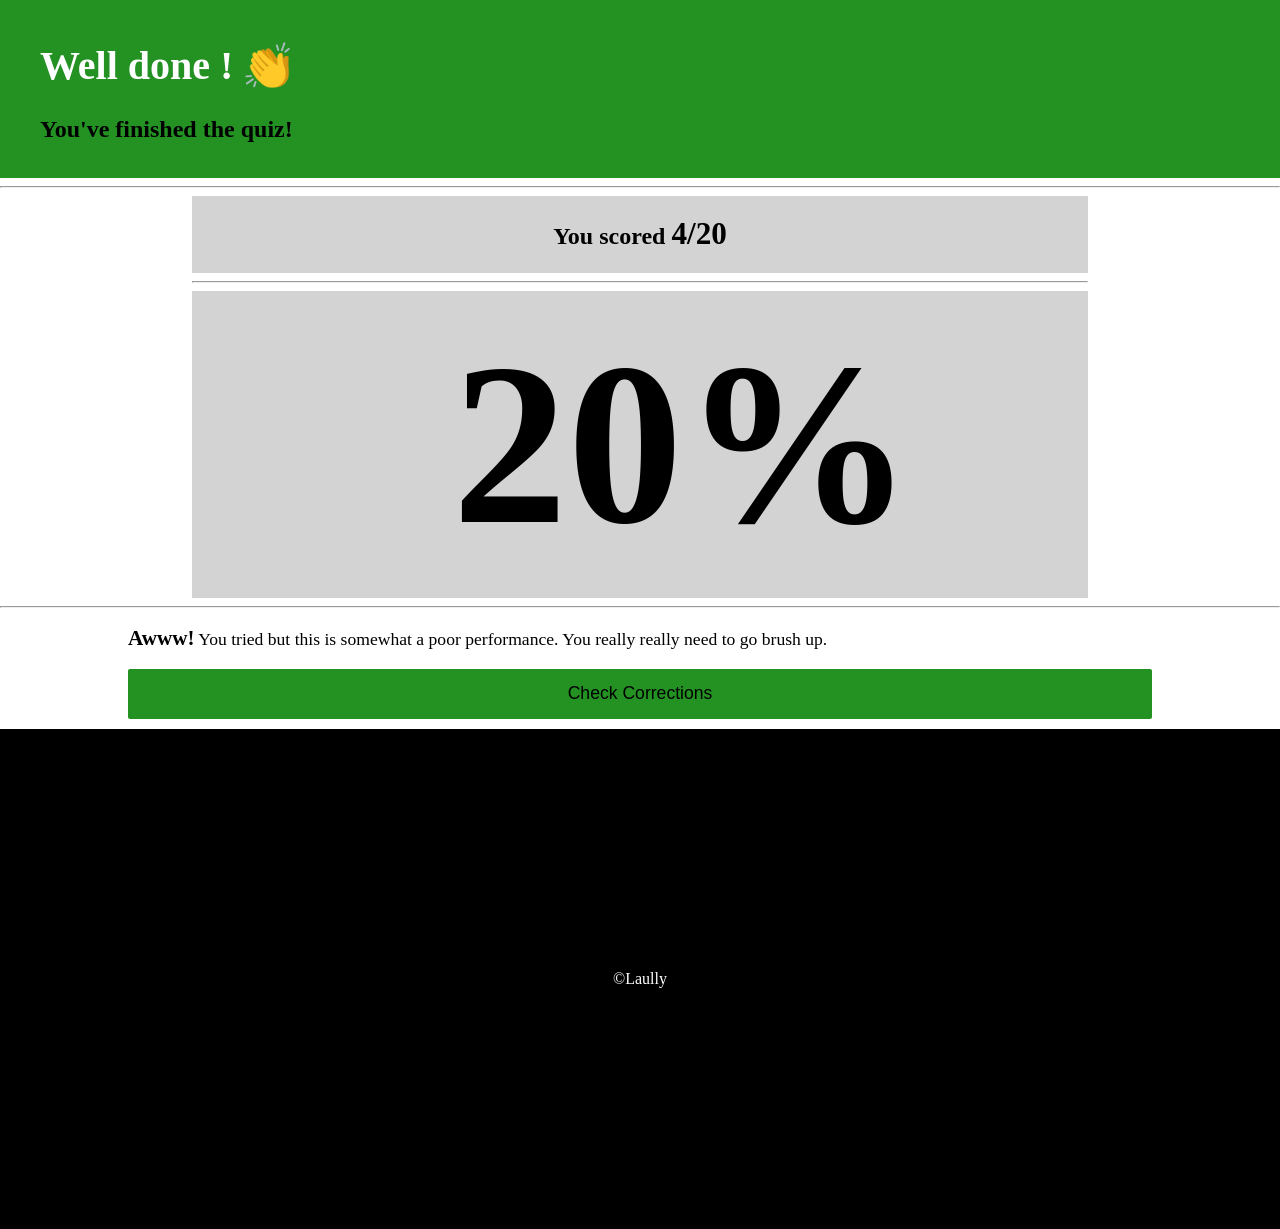
<file: final_score.html>
<!DOCTYPE html>
  <html lang="en">
    <head>
      <title>Grammar Quiz Results</title>
      <link rel="stylesheet" type="text/css"  href="final_score.css"/>
      <link rel="" href=""/>
      <meta name="viewport" content="width=device-width, initial-scale=1.0">
      <meta charset="UTF-8">
    </head>
    <body>
      <div id="header">
        <h1>Well done <span id="firstname"></span>! &#128079;</h1>
        <h2>You've finished the quiz!</h2>
      </div>
      <script>
        const userData = JSON.parse(localStorage.getItem('userData'));
        document.getElementById('firstname').innerText = userData.firstName;
      </script><hr>
      <div id="content">
        <div id="score-cont">
          <h2>You scored <span id="score"></span></h2>
        </div><hr>
        <div id="animate-cont">
          <div id="animate">
            <p><span id="percentage-score"></span></p>
          </div>
        </div>
      </div><hr>
      <div id="remark-cont">
        <p id="remark"></p>
        <button type="button" id="review" onclick="disable()"><a href="../Quiz_app_review/review.html">Check Corrections</a></button>
      </div>
      <div id="extra"></div>
      <div id="footer">
        <p>&copy;Laully</p>
      </div>
      <script>
        const correctAnswers1 = JSON.parse(localStorage.getItem('correctAnswers1'));
        const correctAnswers2 = JSON.parse(localStorage.getItem('correctAnswers2'));
        const correctAnswers3 = JSON.parse(localStorage.getItem('correctAnswers3'));
        const correctAnswers4 = JSON.parse(localStorage.getItem('correctAnswers4'));
        const selectedAnswers1 = JSON.parse(localStorage.getItem('selectedAnswers1'));
        const selectedAnswers2 = JSON.parse(localStorage.getItem('selectedAnswers2'));
        const selectedAnswers3 = JSON.parse(localStorage.getItem('selectedAnswers3'));
        const selectedAnswers4 = JSON.parse(localStorage.getItem('selectedAnswers4'));
        const correctSelects1to5 = JSON.parse(localStorage.getItem('correctSelects1to5'));
        const correctSelects6to10 = JSON.parse(localStorage.getItem('correctSelects6to10'));
        const correctSelects11to15 = JSON.parse(localStorage.getItem('correctSelects11to15'));
        const correctSelects16to20 = JSON.parse(localStorage.getItem('correctSelects16to20'));
        const allCorrectAnswers = [correctAnswers1, correctAnswers2, correctAnswers3, correctAnswers4].flat();
        const allSelectedAnswers = [selectedAnswers1, selectedAnswers2, selectedAnswers3, selectedAnswers4].flat();
        const allCorrectSelects = [correctSelects1to5, correctSelects6to10, correctSelects11to15, correctSelects16to20].flat();
        let firstDiv = document.getElementsByTagName('div')[0].id;
        document.getElementById('score').innerHTML = allCorrectSelects.length + '/20';
        let percentageScore = ((allCorrectSelects.length / 20) * 100).toFixed();
        document.getElementById('percentage-score').innerHTML = percentageScore + '%';
        const remark = document.getElementById('remark');
        let review = document.getElementById('review');
        if (percentageScore < 40) {
          remark.innerHTML = '<span>Awww!</span> You tried but this is somewhat a poor performance. You really really need to go brush up.';
        } else if (percentageScore >= 40 && percentageScore < 50) {
          remark.innerHTML = "<span>Ehhh...</span>, you didn't fail, but this is more like just a pass mark. Buckle up mate.";
        } else if (percentageScore >= 50 && percentageScore < 60) {
          remark.innerHTML = '<span>Not bad mate!</span> This is an average performance. Shows you still have work to do.';
        } else if (percentageScore >= 60 && percentageScore < 70) {
          remark.innerHTML = "<span>This is good!</span> You're on the way, but not there just yet.";
        } else if (percentageScore >= 70 && percentageScore < 90) {
          remark.innerHTML = "<span>Awesome!</span> A dictinction places you among the professionals. Well done mate!";
        } else if (percentageScore >= 90) {
          remark.innerHTML = "<span>Fantastic!</span> You're surely an authority in English grammar. Nothing short of excellence!";
        }
        function disable() {
          if (percentageScore == 100) {
          review.getElementsByTagName('a')[0].href = 'javaScript:void(0)';
          alert('You scored 100%. Nothing to correct');
          }
        }
      </script>
    </body>
  </html>
</file>
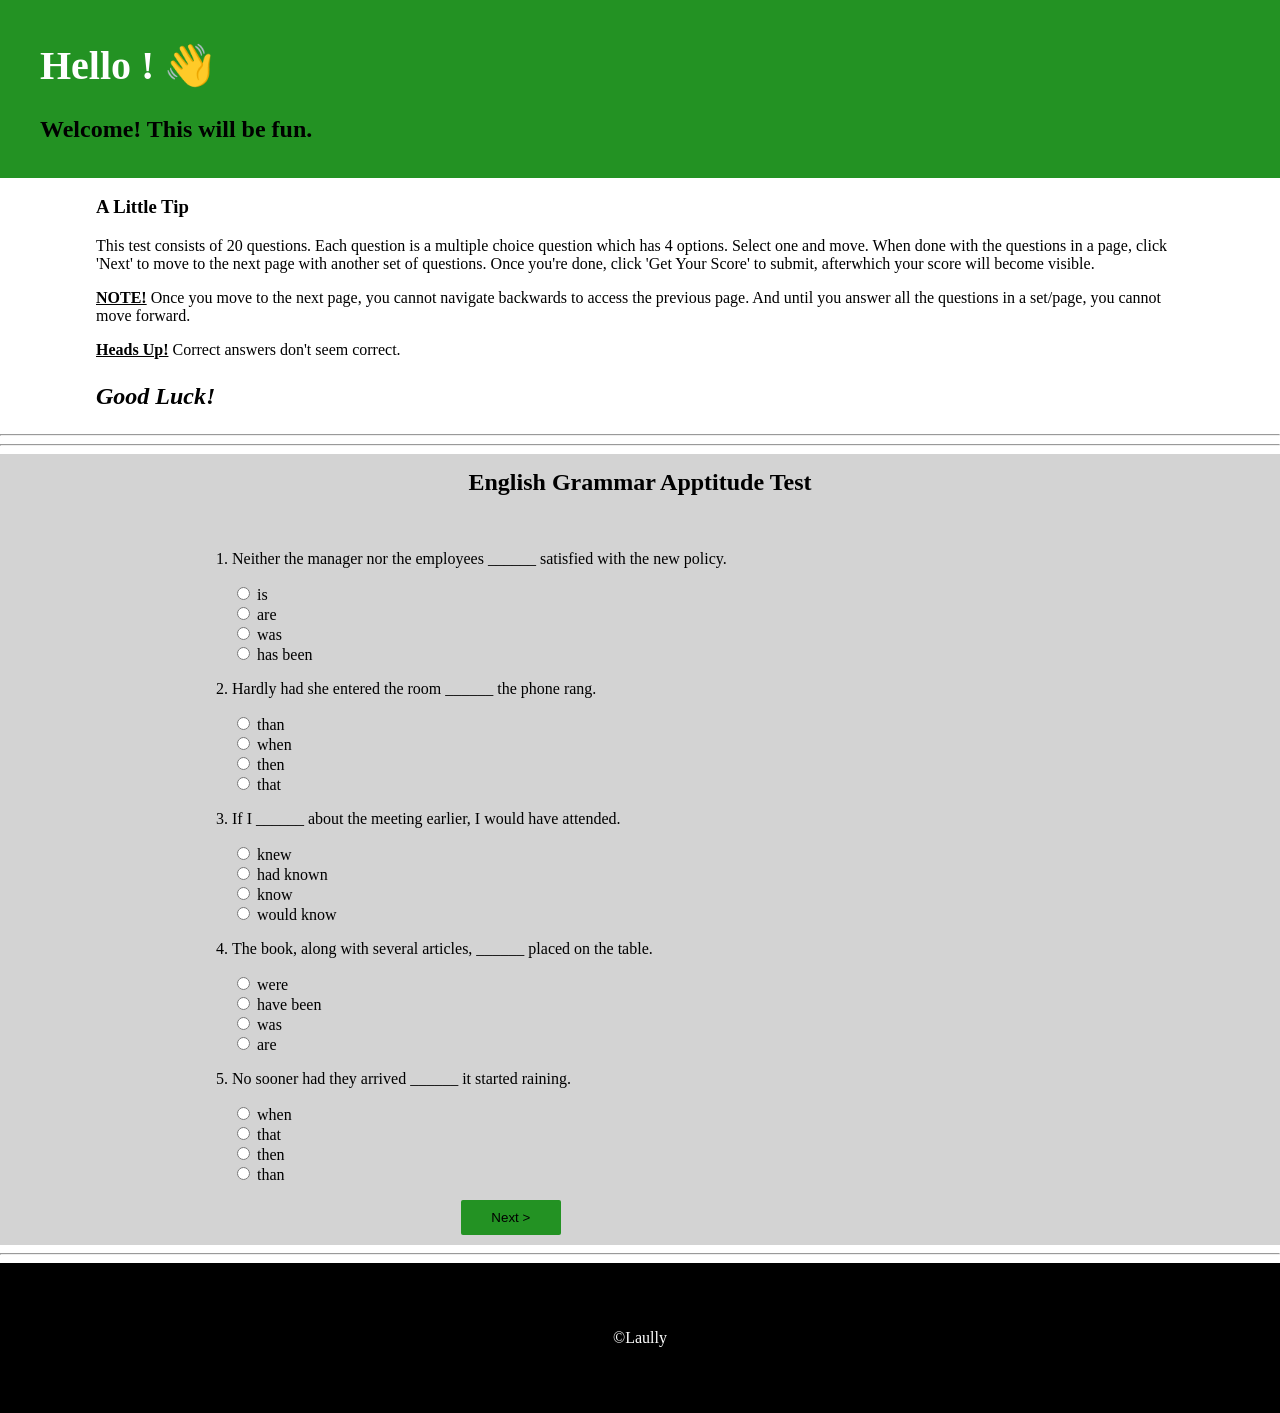
<file: grammar_quiz1.html>
<!DOCTYPE html>
  <html lang="en">
    <head>
      <title>Grammar Quiz</title>
      <link rel="stylesheet" type="text/css"  href="grammar_quiz1.css"/>
      <link rel="" href=""/>
      <meta name="viewport" content="width=device-width, initial-scale=1.0">
      <meta charset="UTF-8">
    </head>
    <body>
      <div id="header">
        <h1>Hello <span id="firstname"></span>! &#128075;</h1>
        <h2>Welcome! This will be fun.</h2>
      </div>
      <script>
        const userData = JSON.parse(localStorage.getItem('userData'));
        document.getElementById('firstname').innerText = userData.firstName;
      </script>
      <div id="content-container">
        <div id="preamble">
          <h3>A Little Tip</h3>
          <p>This test consists of 20 questions. Each question is a multiple choice question which has 4 options. Select one and move. When done with the questions in a page, 
            click 'Next' to move to the next page with another set of questions. Once you're done, click 'Get Your Score' to submit, afterwhich your score will become visible.
          </p>
          <p><span>NOTE!</span> Once you move to the next page, you cannot navigate backwards to access the previous page. And until you answer all the questions in a set/page, 
            you cannot move forward.</p>
          <p><span>Heads Up!</span> Correct answers don't seem correct.</p>
          <p><b><i>Good Luck!</i></b></p>
        </div><hr><hr>
        <div id="mother">
          <div id="quiz-content">
            <h2>English Grammar Apptitude Test</h2><br>
            <form action="">
              <ol type="1">
                <li id="q1">
                  <p>Neither the manager nor the employees ______ satisfied with the new policy.</p>
                  <input type="radio" id="q1-a" name="q1" value="is" required>
                  <label for="q1-a">is</label><br>
                  <input type="radio" id="q1-b" name="q1" value="are" class="correct" required>
                  <label for="q1-b">are</label><br>
                  <input type="radio" id="q1-c" name="q1" value="was" required>
                  <label for="q1-c">was</label><br>
                  <input type="radio" id="q1-d" name="q1" value="has been" required>
                  <label for="q1-d">has been</label>
                </li>
                <li id="q2">
                  <p>Hardly had she entered the room ______ the phone rang.</p>
                  <input type="radio" id="q2-a" name="q2" value="than" required>
                  <label for="q2-a">than</label><br>
                  <input type="radio" id="q2-b" name="q2" value="when" class="correct" required>
                  <label for="q2-b">when</label><br>
                  <input type="radio" id="q2-c" name="q2" value="then" required>
                  <label for="q2-c">then</label><br>
                  <input type="radio" id="q2-d" name="q2" value="that" required>
                  <label for="q2-d">that</label>
                </li>
                <li id="q3">
                  <p>If I ______ about the meeting earlier, I would have attended.</p>
                  <input type="radio" id="q3-a" name="q3" value="knew" required>
                  <label for="q3-a">knew</label><br>
                  <input type="radio" id="q3-b" name="q3" value="had known" class="correct" required>
                  <label for="q3-b">had known</label><br>
                  <input type="radio" id="q3-c" name="q3" value="know" required>
                  <label for="q3-c">know</label><br>
                  <input type="radio" id="q3-d" name="q3" value="would know" required>
                  <label for="q3-d">would know</label>
                </li>
                <li id="q4">
                  <p>The book, along with several articles, ______ placed on the table.</p>
                  <input type="radio" id="q4-a" name="q4" value="were" required>
                  <label for="q4-a">were</label><br>
                  <input type="radio" id="q4-b" name="q4" value="have been" required>
                  <label for="q4-b">have been</label><br>
                  <input type="radio" id="q4-c" name="q4" value="was" class="correct" required>
                  <label for="q4-c">was</label><br>
                  <input type="radio" id="q4-d" name="q4" value="are" required>
                  <label for="q4-d">are</label>
                </li>
                <li id="q5">
                  <p>No sooner had they arrived ______ it started raining.</p>
                  <input type="radio" id="q5-a" name="q5" value="when" required>
                  <label for="q5-a">when</label><br>
                  <input type="radio" id="q5-b" name="q5" value="that" required>
                  <label for="q5-b">that</label><br>
                  <input type="radio" id="q5-c" name="q5" value="then" required>
                  <label for="q5-c">then</label><br>
                  <input type="radio" id="q5-d" name="q5" value="than" class="correct" required>
                  <label for="q5-d">than</label>
                </li>
              </ol>
            </form>
            <button type="button" onclick="storeAnswers()">Next ></button>
            <!--<button type="button" onclick="reveal()">reveal</button>
            <p id="reveal"></p>-->
            <script>
              function storeAnswers() {
                const correctAnswers1 = ['are', 'when', 'had known', 'was', 'than'];
                const selectedAnswers1 = [];
                const correctSelects1to5 = [];
                const allQuestions = document.getElementsByTagName('li');
                for (var i = 0; i < allQuestions.length; i++) {
                  let eachQuestion = allQuestions[i];
                  /*Another more complex but less efficient way is below:
                  let eachQuestionAllOptions = eachQuestion.querySelectorAll('input');    -> access all the options in each question and store them in a variable,
                  for (var j = 0; j < eachQuestionAllOptions.length; j++) {  
                    let eachQuestionEachOption = eachQuestionAllOptions[i];               -> iterate through all the options, accessing them individually,
                    if (eachQuestionEachOption.checked) {                                 -> If an option is checked (selected by user), it's value is added to the
                      selectedAnswers.push(eachQuestionEachOption.value)                     'selectedAnswers' array and stored there,
                    } else {
                      selectedAnswers.push(null)                                          -> if not, 'null' is added and stored there.
                    }*/
                  let selectedOption = eachQuestion.querySelector('input:checked')  // This, however, goes straight to seek out the checked option in each question and stores it,
                  let correctOption = eachQuestion.querySelector('input.correct')
                  if (selectedOption)   {                                           // If found...
                    selectedAnswers1.push(selectedOption.value)                     // it's value is added to the 'selectedAnswers' array and stored there,
                  } else {
                    selectedAnswers1.push(null)                                     // If not, 'null' is added and stored there.
                  }
                  /*Shorter version of the conditional statement above is seen below:
                  selectedAnswers.push(selectedOptiion ? selectedOptiion.value : null)*/         // Conditions and execution all in one line.
                  if (selectedOption && correctOption && selectedOption.value == correctOption.value) {
                    correctSelects1to5.push(selectedOption.value)
                    localStorage.setItem('correctSelects1to5', JSON.stringify(correctSelects1to5))
                  }
                }
                if (selectedAnswers1[0] == null || selectedAnswers1[1] == null || selectedAnswers1[2] == null || selectedAnswers1[3] == null || selectedAnswers1[4] == null) {
                  alert('Please answer all questions in this set!')
                } else {
                  localStorage.setItem('selectedAnswers1', JSON.stringify(selectedAnswers1))
                  localStorage.setItem('correctAnswers1', JSON.stringify(correctAnswers1))
                  window.location.href = '../Quiz_app_grammar2/grammar_quiz2.html';
                }
              }/*
              function reveal() {
                const rightSelects1to5 = [];
                const allTheQuestions = document.getElementsByTagName('li');
                for (var i = 0; i < allTheQuestions.length; i++) {
                  let oneQuestion = allTheQuestions[i];
                  let pickedOption = oneQuestion.querySelector('input:checked')
                  let rightOption = oneQuestion.querySelector('input.correct')
                  if (pickedOption && rightOption && pickedOption.value == rightOption.value) {
                    rightSelects1to5.push(pickedOption.value)
                  }
                }
                document.getElementById('reveal').innerHTML = rightSelects1to5;
              }*/
              window.history.pushState(null, '', '');      // }
              window.history.pushState(null, '', '');      // } -> Creates a history of 5 fake pages so the browser thinks 5 new pages have been created after the current one;
              window.history.pushState(null, '', '');      // } ...the browseer thinks the tab is 5 pages ahead. Without the fake browser history, browsers will only see pages
              window.history.pushState(null, '', '');      // } opened from live servers as part of browser history, not from local computer files
              window.history.pushState(null, '', '');      // }
              window.addEventListener('popstate', function () {          /* Listens for when user tries to navigate to previous page... When this happens, browser thinks 
                it's navigating a page backwards (according to the history created). But in reality, the fake pages are being removed*/
                alert('You are not allowed to go back during the quiz!');      // Alerts user
              });
              /* Each time the user clicks on the arrow to navigate backwards, a fake page is removed repeatedly until the last fake page is removed -- at which point, the 
                browser will think it has navigated back to the first page (according to it's history)--, at which point, clicking the same arrow will not trigger the popstate
                event because it will navigate to a real page that's not in it's history (not a fake one.*/
            </script>
          </div>
        </div>
      </div>
      <div id="extra"></div><hr>
      <div id="footer">
        <p>&copy;Laully</p>
      </div>
    </body>
  </html>
</file>
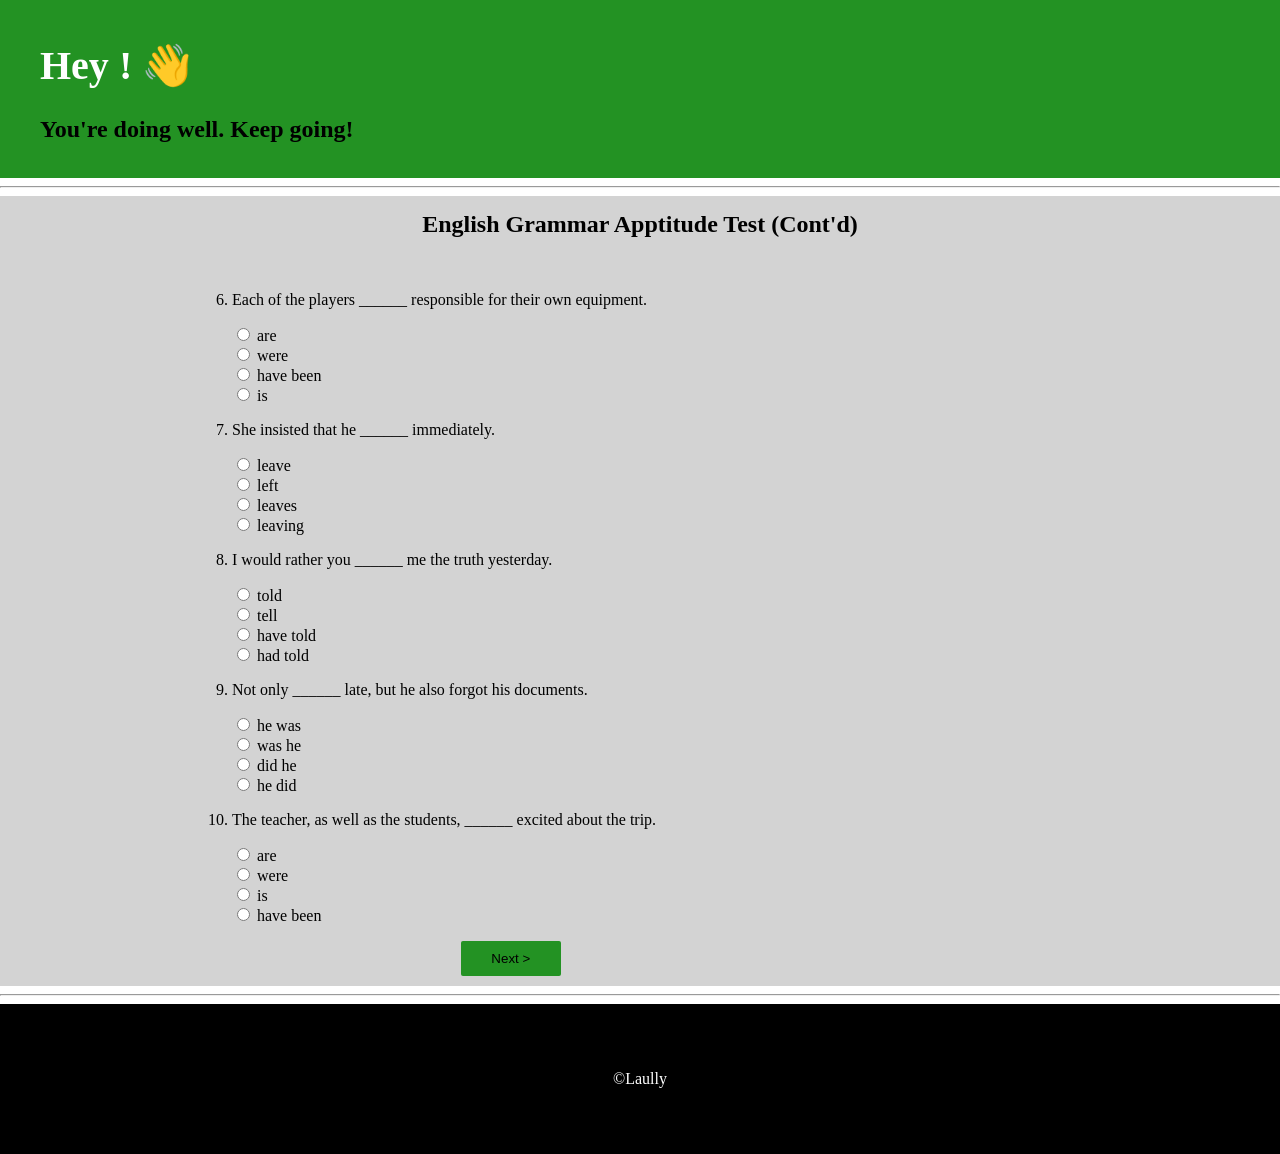
<file: grammar_quiz2.html>
<!DOCTYPE html>
  <html lang="en">
    <head>
      <title>Grammar Quiz</title>
      <link rel="stylesheet" type="text/css"  href="grammar_quiz2.css"/>
      <link rel="" href=""/>
      <meta name="viewport" content="width=device-width, initial-scale=1.0">
      <meta charset="UTF-8">
    </head>
    <body>
      <div id="header">
        <h1>Hey <span id="firstname"></span>! &#128075;</h1>
        <h2>You're doing well. Keep going!</h2>
      </div>
      <script>
        const userData = JSON.parse(localStorage.getItem('userData'));
        document.getElementById('firstname').innerText = userData.firstName;
      </script><hr>
      <div id="content-container">
        <div id="mother">
          <div id="quiz-content">
            <h2>English Grammar Apptitude Test (Cont'd)</h2><br>
            <form action="">
              <ol type="1" start="6">
                <li id="q6">
                  <p>Each of the players ______ responsible for their own equipment.</p>
                  <input type="radio" id="q6-a" name="q6" value="are">
                  <label for="q6-a">are</label><br>
                  <input type="radio" id="q6-b" name="q6" value="were">
                  <label for="q6-b">were</label><br>
                  <input type="radio" id="q6-c" name="q6" value="have been">
                  <label for="q6-c">have been</label><br>
                  <input type="radio" id="q6-d" name="q6" value="is"  class="correct">
                  <label for="q6-d">is</label>
                </li>
                <li id="q7">
                  <p>She insisted that he ______ immediately.</p>
                  <input type="radio" id="q7-a" name="q7" value="leave" class="correct">
                  <label for="q7-a">leave</label><br>
                  <input type="radio" id="q7-b" name="q7" value="left">
                  <label for="q7-b">left</label><br>
                  <input type="radio" id="q7-c" name="q7" value="leaves">
                  <label for="q7-c">leaves</label><br>
                  <input type="radio" id="q7-d" name="q7" value="leaving">
                  <label for="q7-d">leaving</label>
                </li>
                <li id="q8">
                  <p>I would rather you ______ me the truth yesterday.</p>
                  <input type="radio" id="q8-a" name="q8" value="told">
                  <label for="q8-a">told</label><br>
                  <input type="radio" id="q8-b" name="q8" value="tell">
                  <label for="q8-b">tell</label><br>
                  <input type="radio" id="q8-c" name="q8" value="have told">
                  <label for="q8-c">have told</label><br>
                  <input type="radio" id="q8-d" name="q8" value="had told" class="correct">
                  <label for="q8-d">had told</label>
                </li>
                <li id="q9">
                  <p>Not only ______ late, but he also forgot his documents.</p>
                  <input type="radio" id="q9-a" name="q9" value="he was">
                  <label for="q9-a">he was</label><br>
                  <input type="radio" id="q9-b" name="q9" value="was he" class="correct">
                  <label for="q9-b">was he</label><br>
                  <input type="radio" id="q9-c" name="q9" value="did he">
                  <label for="q9-c">did he</label><br>
                  <input type="radio" id="q9-d" name="q9" value="he did">
                  <label for="q9-d">he did</label>
                </li>
                <li id="q10">
                  <p>The teacher, as well as the students, ______ excited about the trip.</p>
                  <input type="radio" id="q10-a" name="q10" value="are">
                  <label for="q10-a">are</label><br>
                  <input type="radio" id="q10-b" name="q10" value="were">
                  <label for="q10-b">were</label><br>
                  <input type="radio" id="q10-c" name="q10" value="is" class="correct">
                  <label for="q10-c">is</label><br>
                  <input type="radio" id="q10-d" name="q10" value="have been">
                  <label for="q10-d">have been</label>
                </li>
              </ol>
            </form>
            <button type="button" onclick="storeAnswers()">Next ></button>
            <script>
              function storeAnswers() {
                const correctAnswers2 = ['is', 'leave', 'had told', 'was he', 'is'];
                const selectedAnswers2 = [];
                const correctSelects6to10 = [];
                const allQuestions = document.getElementsByTagName('li');
                for (var i = 0; i < allQuestions.length; i++) {
                  let eachQuestion = allQuestions[i];
                  let selectedOption = eachQuestion.querySelector('input:checked')
                  let correctOption = eachQuestion.querySelector('input.correct')
                  if (selectedOption) {
                    selectedAnswers2.push(selectedOption.value)
                  } else {
                    selectedAnswers2.push(null)
                  }
                  if (selectedOption && correctOption && selectedOption.value == correctOption.value) {
                    correctSelects6to10.push(selectedOption.value)
                    localStorage.setItem('correctSelects6to10', JSON.stringify(correctSelects6to10))
                  }
                }
                if (selectedAnswers2[0] == null || selectedAnswers2[1] == null || selectedAnswers2[2] == null || selectedAnswers2[3] == null || selectedAnswers2[4] == null) {
                  alert('Please answer all questions in this set!')
                } else {
                localStorage.setItem('selectedAnswers2', JSON.stringify(selectedAnswers2))
                localStorage.setItem('correctAnswers2', JSON.stringify(correctAnswers2))
                window.location.href = '../Quiz_app_grammar3/grammar_quiz3.html';
                }
              }
              window.history.pushState(null, '', '');
              window.history.pushState(null, '', '');
              window.history.pushState(null, '', '');
              window.history.pushState(null, '', '');
              window.history.pushState(null, '', '');
              window.addEventListener('popstate', function () {
                alert('You are not allowed to go back during the quiz!');
              });
            </script>
          </div>
        </div>
      </div>
      <div id="extra"></div><hr>
      <div id="footer">
        <p>&copy;Laully</p>
      </div>
    </body>
  </html>
</file>
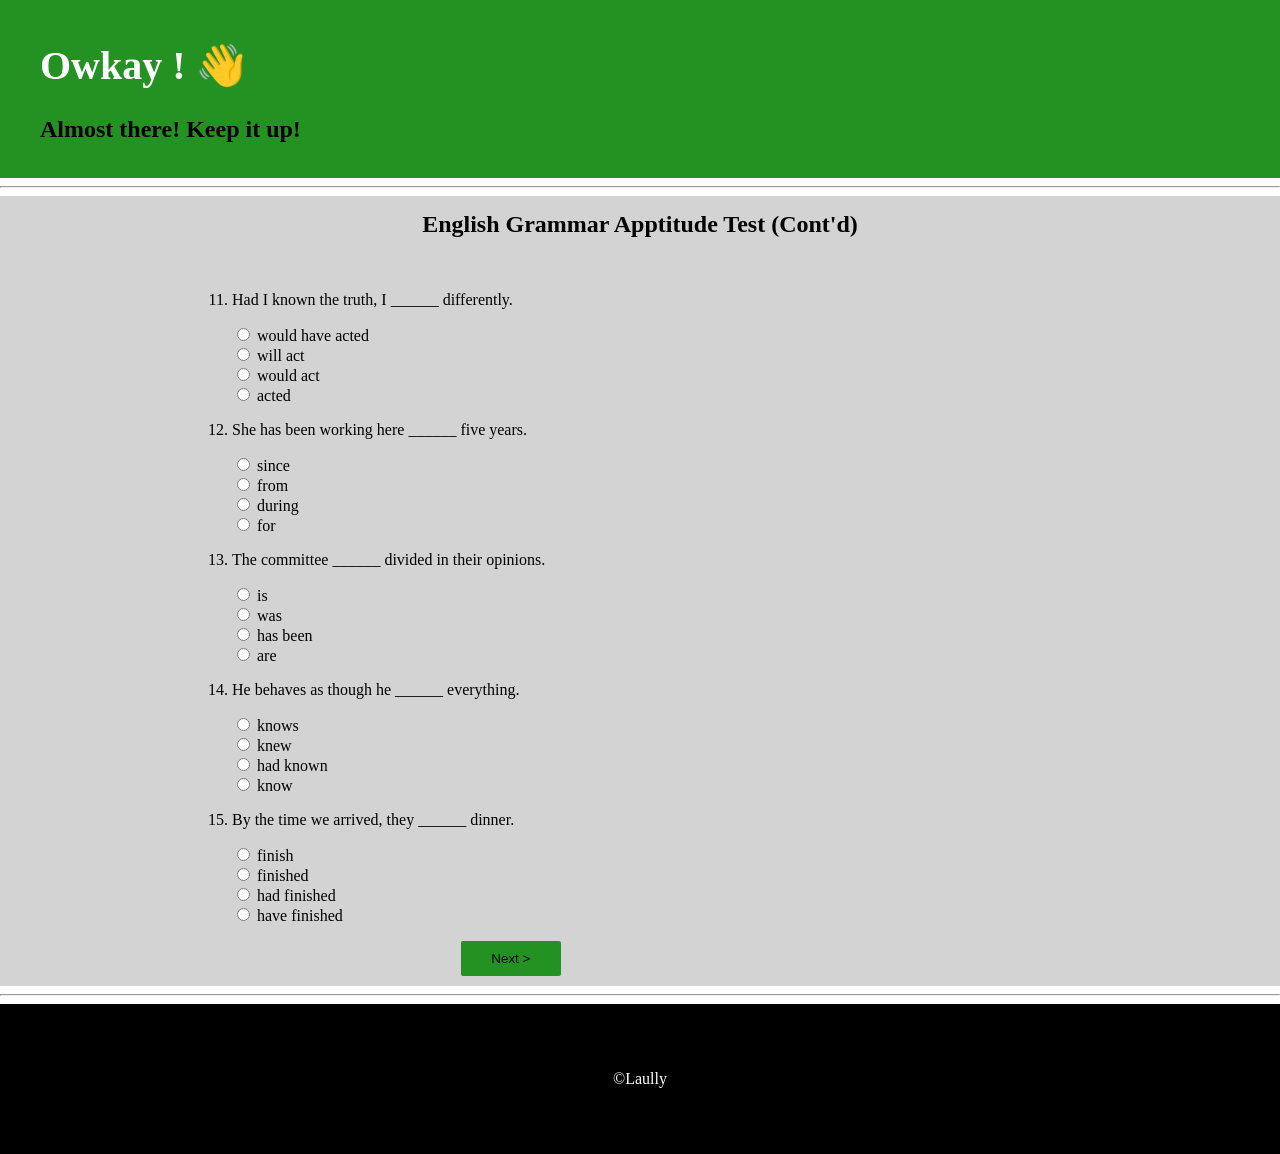
<file: grammar_quiz3.html>
<!DOCTYPE html>
  <html lang="en">
    <head>
      <title>Grammar Quiz</title>
      <link rel="stylesheet" type="text/css"  href="grammar_quiz3.css"/>
      <link rel="" href=""/>
      <meta name="viewport" content="width=device-width, initial-scale=1.0">
      <meta charset="UTF-8">
    </head>
    <body>
      <div id="header">
        <h1>Owkay <span id="firstname"></span>! &#128075;</h1>
        <h2>Almost there! Keep it up!</h2>
      </div>
      <script>
        const userData = JSON.parse(localStorage.getItem('userData'));
        document.getElementById('firstname').innerText = userData.firstName;
      </script><hr>
      <div id="content-container">
        <div id="mother">
          <div id="quiz-content">
            <h2>English Grammar Apptitude Test (Cont'd)</h2><br>
            <form action="">
              <ol type="1" start="11">
                <li id="q11">
                  <p>Had I known the truth, I ______ differently.</p>
                  <input type="radio" id="q11-a" name="q11" value="would have acted"  class="correct">
                  <label for="q11-a">would have acted</label><br>
                  <input type="radio" id="q11-b" name="q11" value="will act">
                  <label for="q11-b">will act</label><br>
                  <input type="radio" id="q11-c" name="q11" value="would act">
                  <label for="q11-c">would act</label><br>
                  <input type="radio" id="q11-d" name="q11" value="acted">
                  <label for="q11-d">acted</label>
                </li>
                <li id="q12">
                  <p>She has been working here ______ five years.</p>
                  <input type="radio" id="q12-a" name="q12" value="since">
                  <label for="q12-a">since</label><br>
                  <input type="radio" id="q12-b" name="q12" value="from">
                  <label for="q12-b">from</label><br>
                  <input type="radio" id="q12-c" name="q12" value="during">
                  <label for="q12-c">during</label><br>
                  <input type="radio" id="q12-d" name="q12" value="for" class="correct">
                  <label for="q12-d">for</label>
                </li>
                <li id="q13">
                  <p>The committee ______ divided in their opinions.</p>
                  <input type="radio" id="q13-a" name="q13" value="is">
                  <label for="q13-a">is</label><br>
                  <input type="radio" id="q13-b" name="q13" value="was">
                  <label for="q13-b">was</label><br>
                  <input type="radio" id="q13-c" name="q13" value="has been">
                  <label for="q13-c">has been</label><br>
                  <input type="radio" id="q13-d" name="q13" value="are" class="correct">
                  <label for="q13-d">are</label>
                </li>
                <li id="q14">
                  <p>He behaves as though he ______ everything.</p>
                  <input type="radio" id="q14-a" name="q14" value="knows">
                  <label for="q14-a">knows</label><br>
                  <input type="radio" id="q14-b" name="q14" value="knew" class="correct">
                  <label for="q14-b">knew</label><br>
                  <input type="radio" id="q14-c" name="q14" value="had known">
                  <label for="q14-c">had known</label><br>
                  <input type="radio" id="q14-d" name="q14" value="know">
                  <label for="q14-d">know</label>
                </li>
                <li id="q15">
                  <p>By the time we arrived, they ______ dinner.</p>
                  <input type="radio" id="q15-a" name="q15" value="finish">
                  <label for="q15-a">finish</label><br>
                  <input type="radio" id="q15-b" name="q15" value="finished">
                  <label for="q15-b">finished</label><br>
                  <input type="radio" id="q15-c" name="q15" value="had finished" class="correct">
                  <label for="q15-c">had finished</label><br>
                  <input type="radio" id="q15-d" name="q15" value="have finished">
                  <label for="q15-d">have finished</label>
                </li>
              </ol>
            </form>
            <button type="button" onclick="storeAnswers()">Next ></button>
            <script>
              function storeAnswers() {
                const correctAnswers3 = ['would have acted', 'for', 'are', 'knew', 'had finished'];
                const selectedAnswers3 = [];
                const correctSelects11to15 = [];
                const allQuestions = document.getElementsByTagName('li');
                for (var i = 0; i < allQuestions.length; i++) {
                  let eachQuestion = allQuestions[i];
                  let selectedOption = eachQuestion.querySelector('input:checked')
                  let correctOption = eachQuestion.querySelector('input.correct')
                  if (selectedOption) {
                    selectedAnswers3.push(selectedOption.value)
                  } else {
                    selectedAnswers3.push(null)
                  }
                  if (selectedOption && correctOption && selectedOption.value == correctOption.value) {
                    correctSelects11to15.push(selectedOption.value)
                    localStorage.setItem('correctSelects11to15', JSON.stringify(correctSelects11to15))
                  }
                }
                if (selectedAnswers3[0] == null || selectedAnswers3[1] == null || selectedAnswers3[2] == null || selectedAnswers3[3] == null || selectedAnswers3[4] == null) {
                  alert('Please answer all questions in this set!')
                } else {
                localStorage.setItem('selectedAnswers3', JSON.stringify(selectedAnswers3))
                localStorage.setItem('correctAnswers3', JSON.stringify(correctAnswers3))
                window.location.href = '../Quiz_app_grammar4/grammar_quiz4.html';
                }
              }
              window.history.pushState(null, '', '');
              window.history.pushState(null, '', '');
              window.history.pushState(null, '', '');
              window.history.pushState(null, '', '');
              window.history.pushState(null, '', '');
              window.addEventListener('popstate', function () {
                alert('You are not allowed to go back during the quiz!');
              });
            </script>
          </div>
        </div>
      </div>
      <div id="extra"></div><hr>
      <div id="footer">
        <p>&copy;Laully</p>
      </div>
    </body>
  </html>
</file>
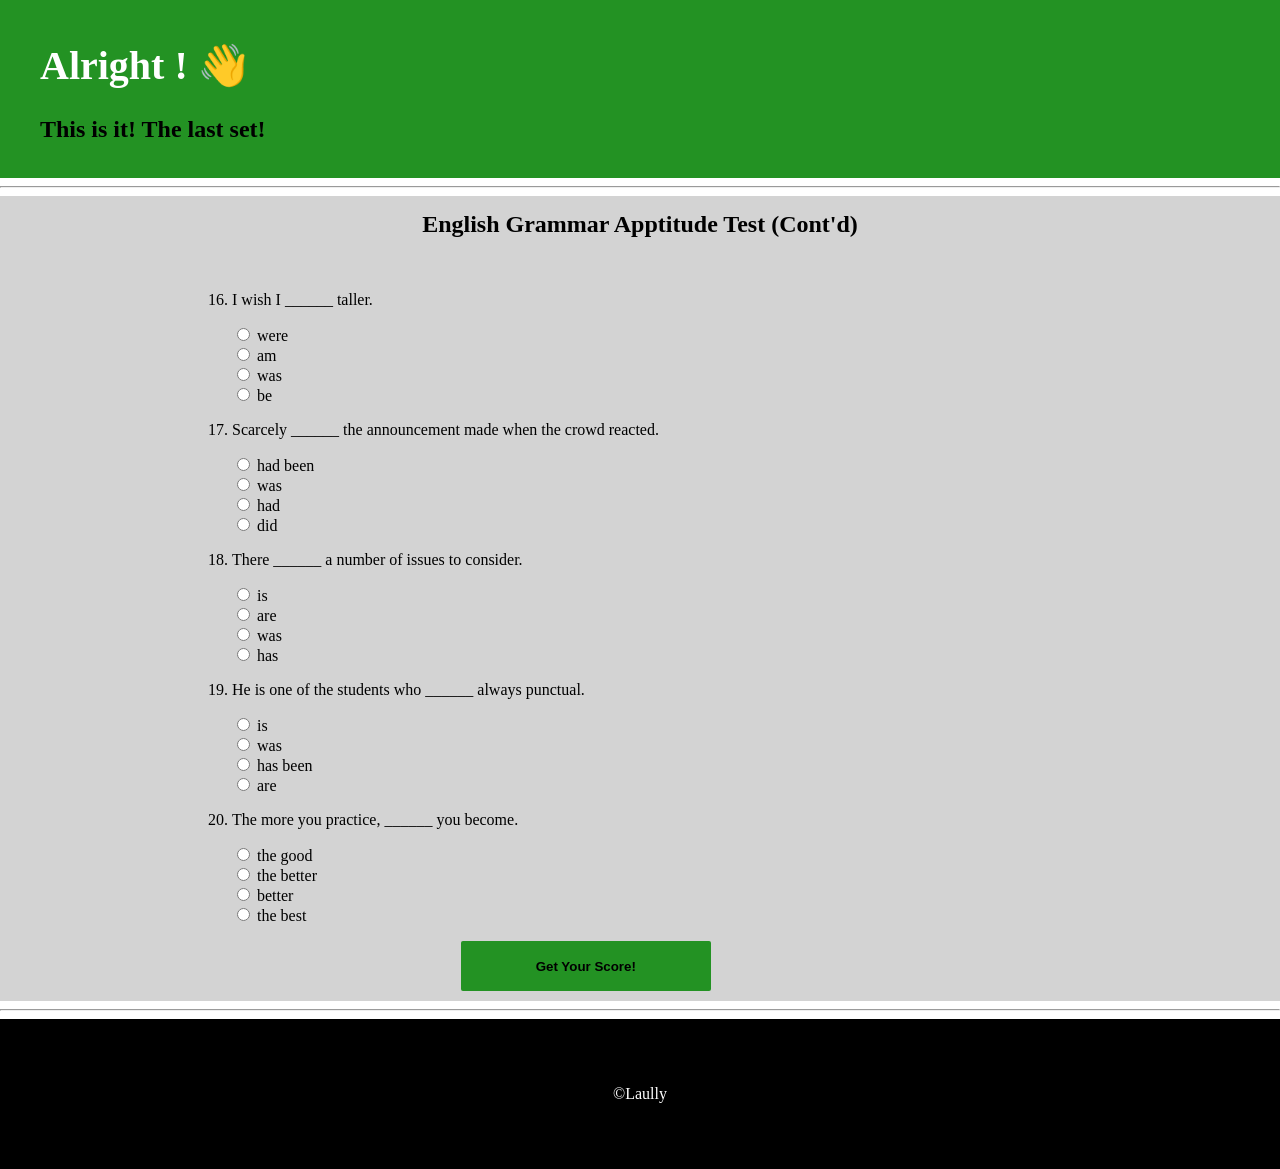
<file: grammar_quiz4.html>
<!DOCTYPE html>
  <html lang="en">
    <head>
      <title>Grammar Quiz</title>
      <link rel="stylesheet" type="text/css"  href="grammar_quiz4.css"/>
      <link rel="" href=""/>
      <meta name="viewport" content="width=device-width, initial-scale=1.0">
      <meta charset="UTF-8">
    </head>
    <body>
      <div id="header">
        <h1>Alright <span id="firstname"></span>! &#128075;</h1>
        <h2>This is it! The last set!</h2>
      </div>
      <script>
        const userData = JSON.parse(localStorage.getItem('userData'));
        document.getElementById('firstname').innerText = userData.firstName;
      </script><hr>
      <div id="content-container">
        <div id="mother">
          <div id="quiz-content">
            <h2>English Grammar Apptitude Test (Cont'd)</h2><br>
            <form action="">
              <ol type="1" start="16">
                <li id="q16">
                  <p>I wish I ______ taller.</p>
                  <input type="radio" id="q16-a" name="q16" value="were"  class="correct">
                  <label for="q16-a">were</label><br>
                  <input type="radio" id="q16-b" name="q16" value="am">
                  <label for="q16-b">am</label><br>
                  <input type="radio" id="q16-c" name="q16" value="was">
                  <label for="q16-c">was</label><br>
                  <input type="radio" id="q16-d" name="q16" value="be">
                  <label for="q16-d">be</label>
                </li>
                <li id="q17">
                  <p>Scarcely ______ the announcement made when the crowd reacted.</p>
                  <input type="radio" id="q17-a" name="q17" value="had been" class="correct">
                  <label for="q17-a">had been</label><br>
                  <input type="radio" id="q17-b" name="q17" value="was">
                  <label for="q17-b">was</label><br>
                  <input type="radio" id="q17-c" name="q17" value="has">
                  <label for="q17-c">had</label><br>
                  <input type="radio" id="q17-d" name="q17" value="did">
                  <label for="q17-d">did</label>
                </li>
                <li id="q18">
                  <p>There ______ a number of issues to consider.</p>
                  <input type="radio" id="q18-a" name="q18" value="is">
                  <label for="q18-a">is</label><br>
                  <input type="radio" id="q18-b" name="q18" value="are" class="correct">
                  <label for="q18-b">are</label><br>
                  <input type="radio" id="q18-c" name="q18" value="was">
                  <label for="q18-c">was</label><br>
                  <input type="radio" id="q18-d" name="q18" value="has">
                  <label for="q18-d">has</label>
                </li>
                <li id="q19">
                  <p>He is one of the students who ______ always punctual.</p>
                  <input type="radio" id="q19-a" name="q19" value="is">
                  <label for="q19-a">is</label><br>
                  <input type="radio" id="q19-b" name="q19" value="was">
                  <label for="q19-b">was</label><br>
                  <input type="radio" id="q19-c" name="q19" value="has been">
                  <label for="q19-c">has been</label><br>
                  <input type="radio" id="q19-d" name="q19" value="are" class="correct">
                  <label for="q19-d">are</label>
                </li>
                <li id="q20">
                  <p>The more you practice, ______ you become.</p>
                  <input type="radio" id="q20-a" name="q20" value="the good">
                  <label for="q20-a">the good</label><br>
                  <input type="radio" id="q20-b" name="q20" value="the better" class="correct">
                  <label for="q20-b">the better</label><br>
                  <input type="radio" id="q20-c" name="q20" value="better">
                  <label for="q20-cr">better</label><br>
                  <input type="radio" id="q20-d" name="q20" value="the best">
                  <label for="q20-d">the best</label>
                </li>
              </ol>
            </form>
            <button type="button" onclick="storeAnswers()">Get Your Score!</button>
            <script>
              function storeAnswers() {
                const correctAnswers4 = ['were', 'had been', 'are', 'are', 'the better'];
                const selectedAnswers4 = [];
                const correctSelects16to20 = [];
                const allQuestions = document.getElementsByTagName('li');
                for (var i = 0; i < allQuestions.length; i++) {
                  let eachQuestion = allQuestions[i];
                  let selectedOption = eachQuestion.querySelector('input:checked')
                  let correctOption = eachQuestion.querySelector('input.correct')
                  if (selectedOption) {
                    selectedAnswers4.push(selectedOption.value)
                  } else {
                    selectedAnswers4.push(null)
                  }
                  if (selectedOption && correctOption && selectedOption.value == correctOption.value) {
                    correctSelects16to20.push(selectedOption.value)
                    localStorage.setItem('correctSelects16to20', JSON.stringify(correctSelects16to20))
                  }
                }
                if (selectedAnswers4[0] == null || selectedAnswers4[1] == null || selectedAnswers4[2] == null || selectedAnswers4[3] == null || selectedAnswers4[4] == null) {
                  alert('Please answer all questions in this set!')
                } else {
                localStorage.setItem('selectedAnswers4', JSON.stringify(selectedAnswers4))
                localStorage.setItem('correctAnswers4', JSON.stringify(correctAnswers4))
                window.location.href = '../Quiz_app_score/final_score.html';
                }
              }
              window.history.pushState(null, '', '');
              window.history.pushState(null, '', '');
              window.history.pushState(null, '', '');
              window.history.pushState(null, '', '');
              window.history.pushState(null, '', '');
              window.addEventListener('popstate', function () {
                alert('You are not allowed to go back during the quiz!');
              });
            </script>
          </div>
        </div>
      </div>
      <div id="extra"></div><hr>
      <div id="footer">
        <p>&copy;Laully</p>
      </div>
    </body>
  </html>
</file>
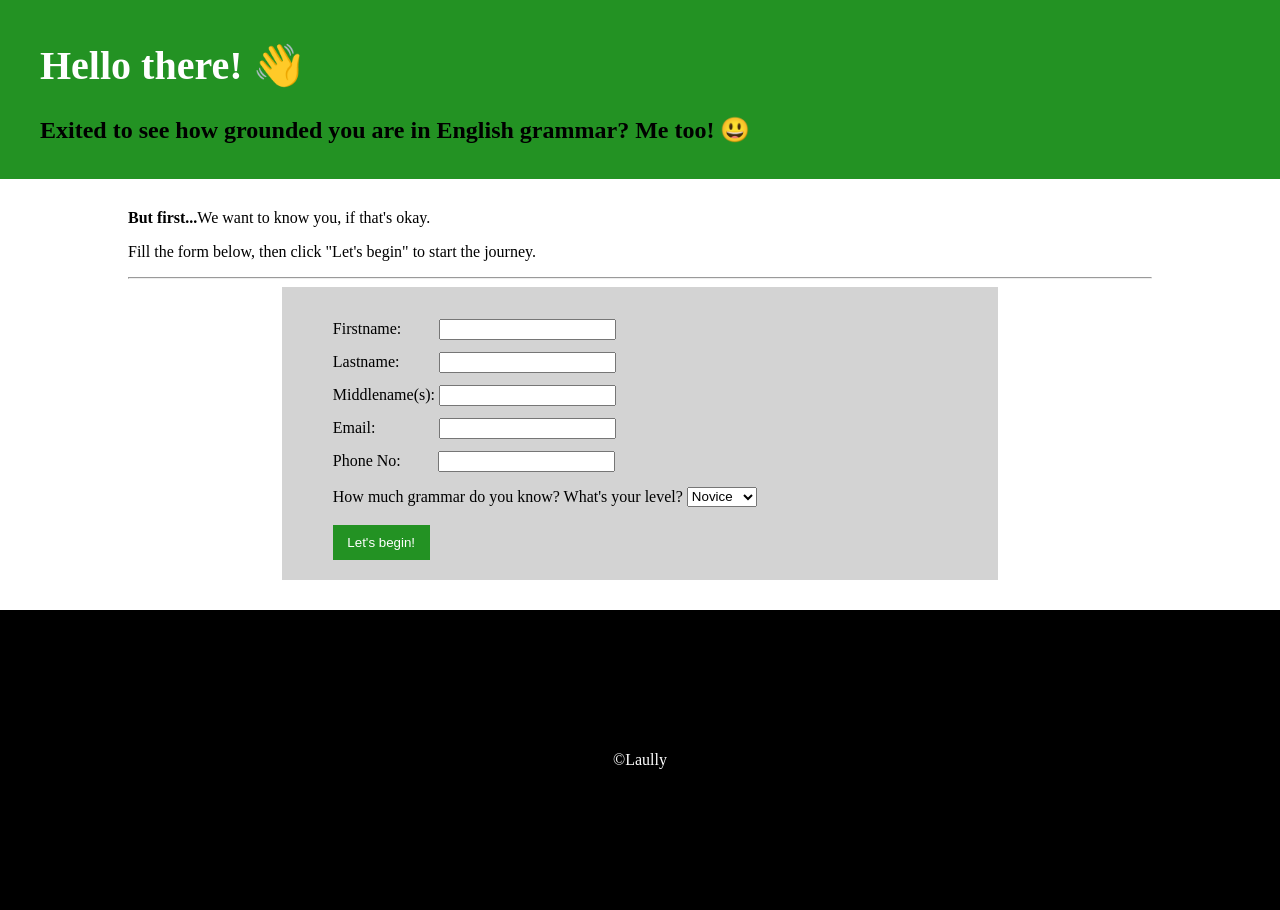
<file: quiz_app_home.html>
<!DOCTYPE html>
  <html lang="en">
    <head>
      <title>Quiz App</title>
      <link rel="stylesheet" type="text/css"  href="quiz_app_home.css"/>
      <link rel="" href=""/>
      <meta name="viewport" content="width=device-width, initial-scale=1.0">
      <meta charset="UTF-8">
    </head>
    <body>
      <div id="header">
        <h1>Hello there! <span>&#128075;</span></h1>
        <h2>Exited to see how grounded you are in English grammar? Me too! <span>&#128515;</span></h2>
      </div>
      <div id="content">
        <p><span>But first...</span>We want to know you, if that's okay.</p>
        <p>Fill the form below, then click "Let's begin" to start the journey.</p><hr>
        <form id="user-form" action="../Quiz_app_grammar1/grammar_quiz1.html" target="_self" autocomplete>
          <div class="wrap">
            <label for="fname">Firstname: </label>
            <input type="text" id="fname" name="fname" required>
          </div>
          <div class="wrap">
            <label for="lname">Lastname: </label>
            <input type="text" id="lname" name="lname" required>
          </div>
          <div class="wrap">
            <label for="mname">Middlename(s): </label>
            <input type="text" id="mname" name="mname" required>
          </div>
          <div class="wrap">
            <label for="mail">Email: </label>
            <input type="email" id="mail" name="mail"required>
          </div>
          <div class="wrap">
            <label for="phone">Phone No: </label>
            <input type="tel" id="phone" name="phone" required>
          </div>
          <div class="wrap">
            <label for="level" id="not-edit">How much grammar do you know? What's your level?</label>
            <select id="level" name="level">
              <option value="Novice">Novice</option>
              <option value="Beginner">Beginner</option>
              <option value="Amateur">Amateur</option>
              <option value="Intermediate">Intermediate</option>
              <option value="Advanced">Advanced</option>
              <option value="Prefessional">Prefessional</option>
              <option value="Expert">Expert</option>
            </select>
          </div><br>
          <input type="submit" value="Let's begin!">
        </form>
      </div>
      <script>
        const form = document.getElementById('user-form');
        form.addEventListener('submit', () => {
          const userData = {
            firstName: document.getElementById('fname').value,
            lastName: document.getElementById('lname').value,
            email: document.getElementById('mail').value,
            phone: document.getElementById('phone').value,
            level: document.getElementById('level').value
          };
          localStorage.setItem('userData', JSON.stringify(userData));
        });
      </script>
      <div id="footer">
        <p>&copy;Laully</p>
      </div>
    </body>
  </html>
</file>
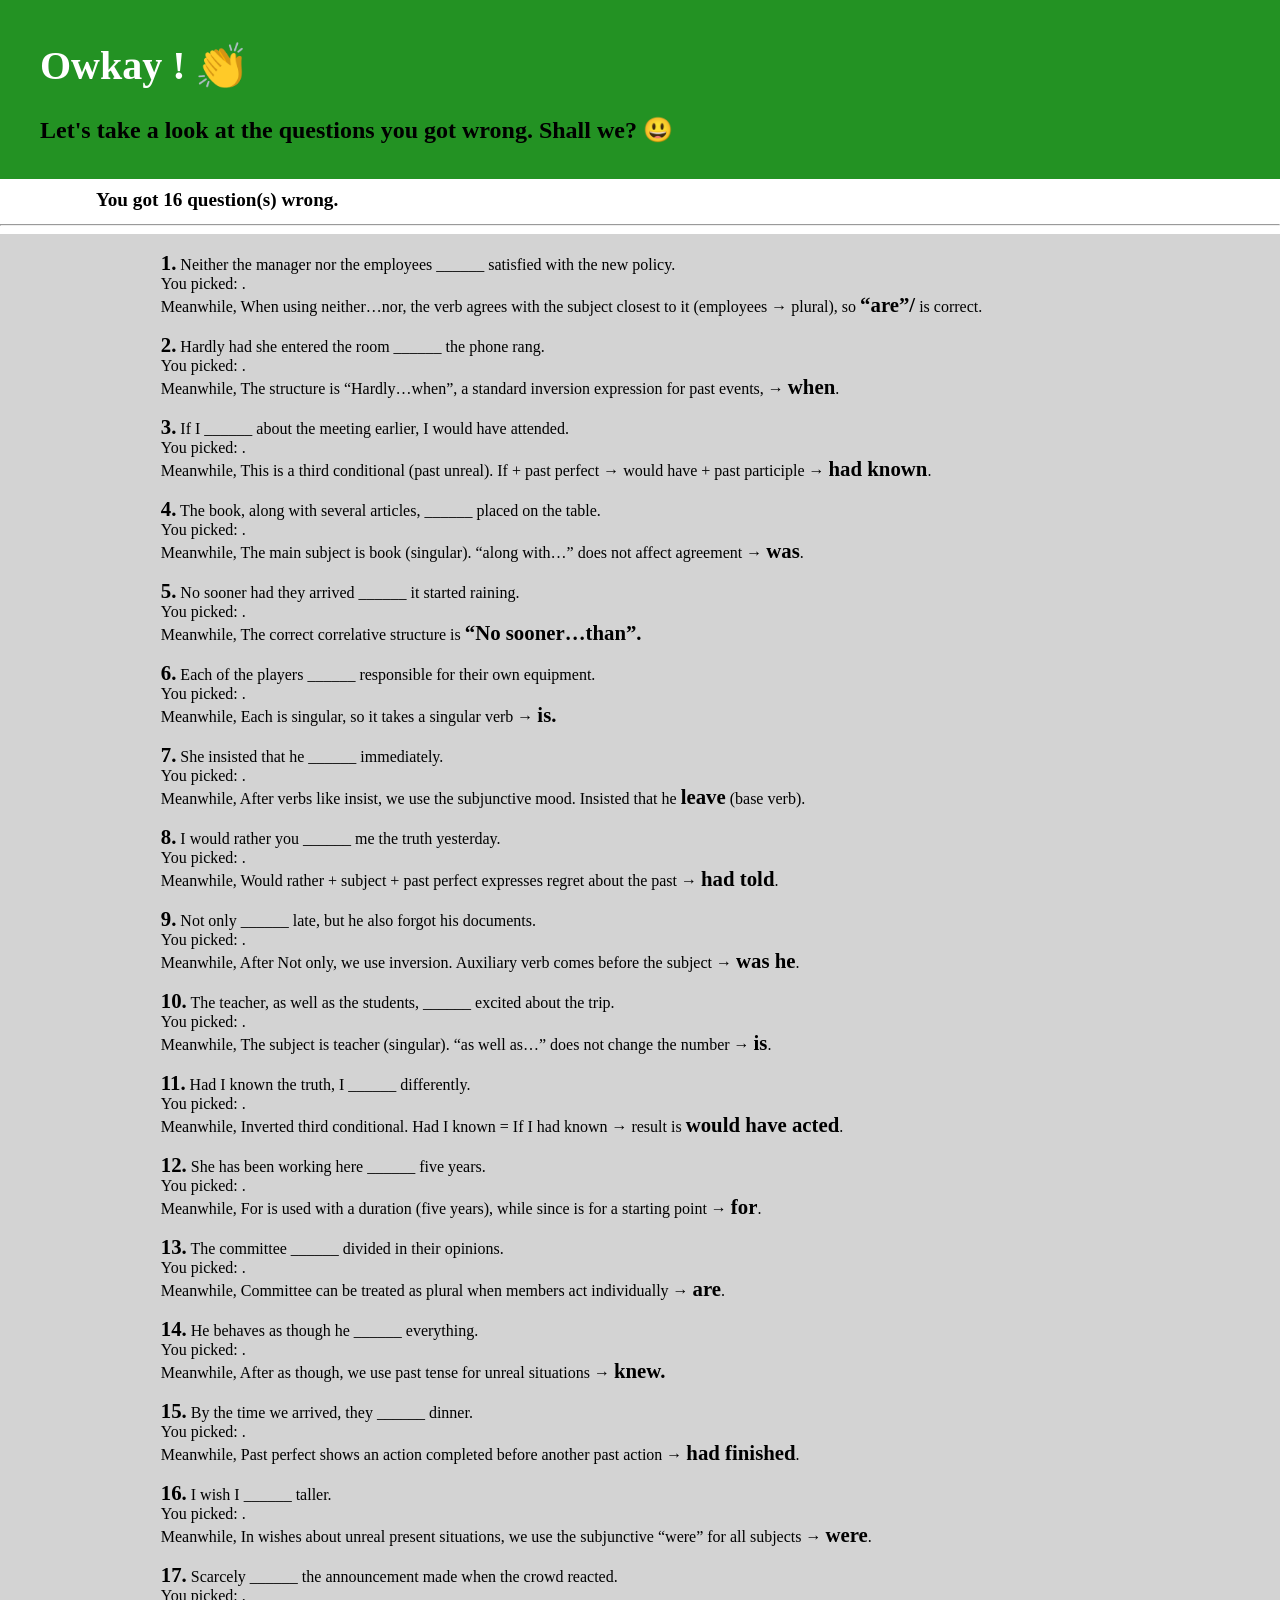
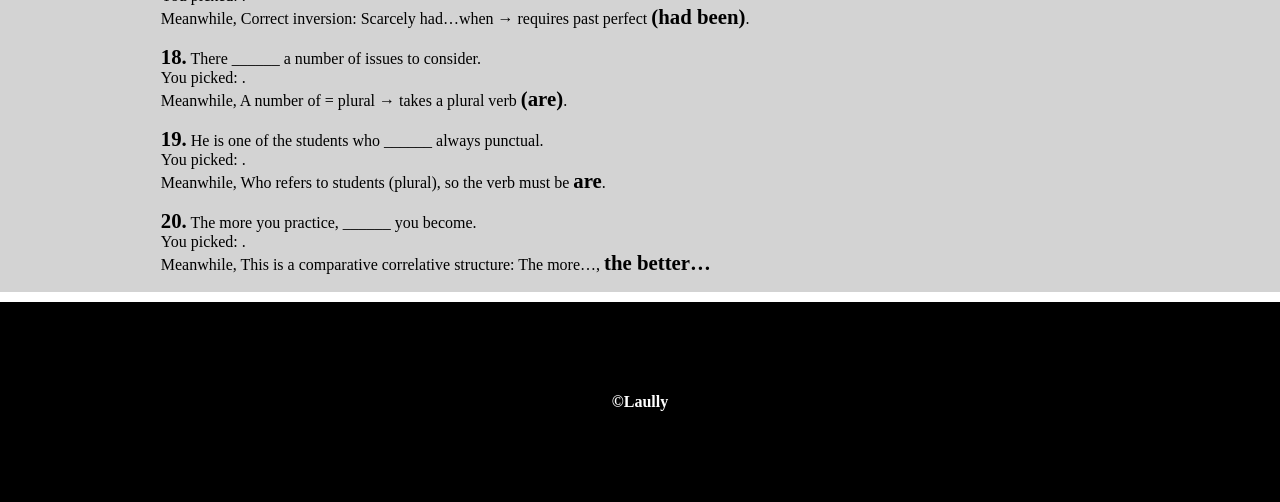
<file: review.html>
<!DOCTYPE html>
  <html lang="en">
    <head>
      <title>Grammar Quiz Review</title>
      <link rel="stylesheet" type="text/css"  href="review.css"/>
      <link rel="" href=""/>
      <meta name="viewport" content="width=device-width, initial-scale=1.0">
      <meta charset="UTF-8">
    </head>
    <body>
      <div id="header">
        <h1>Owkay <span id="firstname"></span>! &#128079;</h1>
        <h2>Let's take a look at the questions you got wrong. Shall we? <span>&#128515;</span></h2>
      </div>
      <script>
        const userData = JSON.parse(localStorage.getItem('userData'));
        document.getElementById('firstname').innerText = userData.firstName;
      </script>
      <div id="mother">
        <div id="preamble"><p>You got <span id="pre-s"></span>wrong.</p></div><hr>
        <div id="content">
          <!--<p id="test-reveal1"></p>
          <p id="test-reveal2"></p>-->
          <div id="inner-content">
            <p id="q1"><b>1.</b> Neither the manager nor the employees ______ satisfied with the new policy.<br>You picked: <span id="q1_s"></span>.<br> Meanwhile, When using neither…nor, the verb agrees with the subject closest to it (employees → plural), so <b>“are”/</b> is correct.</p>
            <p id="q2"><b>2.</b> Hardly had she entered the room ______ the phone rang.<br>You picked: <span id="q2_s"></span>.<br> Meanwhile, The structure is “Hardly…when”, a standard inversion expression for past events, → <b>when</b>.</p>
            <p id="q3"><b>3.</b> If I ______ about the meeting earlier, I would have attended.<br>You picked: <span id="q3_s"></span>.<br> Meanwhile, This is a third conditional (past unreal). If + past perfect → would have + past participle → <b>had known</b>.</p>
            <p id="q4"><b>4.</b> The book, along with several articles, ______ placed on the table.<br>You picked: <span id="q4_s"></span>.<br> Meanwhile, The main subject is book (singular). “along with…” does not affect agreement → <b>was</b>.</p>
            <p id="q5"><b>5.</b> No sooner had they arrived ______ it started raining.<br>You picked: <span id="q5_s"></span>.<br> Meanwhile, The correct correlative structure is <b>“No sooner…than”.</b></p>
            <p id="q6"><b>6.</b> Each of the players ______ responsible for their own equipment.<br>You picked: <span id="q6_s"></span>.<br> Meanwhile, Each is singular, so it takes a singular verb → <b>is.</b></p>
            <p id="q7"><b>7.</b> She insisted that he ______ immediately.<br>You picked: <span id="q7_s"></span>.<br> Meanwhile, After verbs like insist, we use the subjunctive mood. Insisted that he <b>leave</b> (base verb).</p>
            <p id="q8"><b>8.</b> I would rather you ______ me the truth yesterday.<br>You picked: <span id="q8_s"></span>.<br> Meanwhile, Would rather + subject + past perfect expresses regret about the past → <b>had told</b>.</p>
            <p id="q9"><b>9.</b> Not only ______ late, but he also forgot his documents.<br>You picked: <span id="q9_s"></span>.<br> Meanwhile, After Not only, we use inversion. Auxiliary verb comes before the subject → <b>was he</b>.</p>
            <p id="q10"><b>10.</b> The teacher, as well as the students, ______ excited about the trip.<br>You picked: <span id="q10_s"></span>.<br> Meanwhile, The subject is teacher (singular). “as well as…” does not change the number → <b>is</b>.</p>
            <p id="q11"><b>11.</b> Had I known the truth, I ______ differently.<br>You picked: <span id="q11_s"></span>.<br> Meanwhile, Inverted third conditional. Had I known = If I had known → result is <b>would have acted</b>.</p>
            <p id="q12"><b>12.</b> She has been working here ______ five years.<br>You picked: <span id="q12_s"></span>.<br> Meanwhile, For is used with a duration (five years), while since is for a starting point → <b>for</b>.</p>
            <p id="q13"><b>13.</b> The committee ______ divided in their opinions.<br>You picked: <span id="q13_s"></span>.<br> Meanwhile, Committee can be treated as plural when members act individually → <b>are</b>.</p>
            <p id="q14"><b>14.</b> He behaves as though he ______ everything.<br>You picked: <span id="q14_s"></span>.<br> Meanwhile, After as though, we use past tense for unreal situations → <b>knew.</b></p>
            <p id="q15"><b>15.</b> By the time we arrived, they ______ dinner.<br>You picked: <span id="q15_s"></span>.<br> Meanwhile, Past perfect shows an action completed before another past action → <b>had finished</b>.</p>
            <p id="q16"><b>16.</b> I wish I ______ taller.<br>You picked: <span id="q16_s"></span>.<br> Meanwhile, In wishes about unreal present situations, we use the subjunctive “were” for all subjects → <b>were</b>.</p>
            <p id="q17"><b>17.</b> Scarcely ______ the announcement made when the crowd reacted.<br>You picked: <span id="q17_s"></span>.<br> Meanwhile, Correct inversion: Scarcely had…when → requires past perfect <b>(had been)</b>.</p>
            <p id="q18"><b>18.</b> There ______ a number of issues to consider.<br>You picked: <span id="q18_s"></span>.<br> Meanwhile, A number of = plural → takes a plural verb <b>(are)</b>.</p>
            <p id="q19"><b>19.</b> He is one of the students who ______ always punctual.<br>You picked: <span id="q19_s"></span>.<br> Meanwhile, Who refers to students (plural), so the verb must be <b>are</b>.</p>
            <p id="q20"><b>20.</b> The more you practice, ______ you become.<br>You picked: <span id="q20_s"></span>.<br> Meanwhile, This is a comparative correlative structure: The more…, <b>the better…</p>
          </div>
        </div>
        <script>
          const correctAnswers1 = JSON.parse(localStorage.getItem('correctAnswers1'));
          const correctAnswers2 = JSON.parse(localStorage.getItem('correctAnswers2'));
          const correctAnswers3 = JSON.parse(localStorage.getItem('correctAnswers3'));
          const correctAnswers4 = JSON.parse(localStorage.getItem('correctAnswers4'));
          const selectedAnswers1 = JSON.parse(localStorage.getItem('selectedAnswers1'));
          const selectedAnswers2 = JSON.parse(localStorage.getItem('selectedAnswers2'));
          const selectedAnswers3 = JSON.parse(localStorage.getItem('selectedAnswers3'));
          const selectedAnswers4 = JSON.parse(localStorage.getItem('selectedAnswers4'));
          const correctSelects1to5 = JSON.parse(localStorage.getItem('correctSelects1to5'));
          const correctSelects6to10 = JSON.parse(localStorage.getItem('correctSelects6to10'));
          const correctSelects11to15 = JSON.parse(localStorage.getItem('correctSelects11to15'));
          const correctSelects16to20 = JSON.parse(localStorage.getItem('correctSelects16to20'));
          const allCorrectAnswers = [correctAnswers1, correctAnswers2, correctAnswers3, correctAnswers4].flat();
          const allSelectedAnswers = [selectedAnswers1, selectedAnswers2, selectedAnswers3, selectedAnswers4].flat();
          const allCorrectSelects = [correctSelects1to5, correctSelects6to10, correctSelects11to15, correctSelects16to20].flat();
          document.getElementById('pre-s').innerHTML = (20 - allCorrectSelects.length) + ' ' + 'question(s) ';
          const correctAnswers = {
            q1: correctAnswers1[0], q2: correctAnswers1[1], q3: correctAnswers1[2], q4: correctAnswers1[3], q5: correctAnswers1[4],
            q6: correctAnswers2[0], q7: correctAnswers2[1], q8: correctAnswers2[2], q9: correctAnswers2[3], q10: correctAnswers2[4],
            q11: correctAnswers3[0], q12: correctAnswers3[1], q13: correctAnswers3[2], q14: correctAnswers3[3], q15: correctAnswers3[4],
            q16: correctAnswers4[0], q17: correctAnswers4[1], q18: correctAnswers4[2], q19: correctAnswers4[3], q20: correctAnswers4[4],
          }
          const selectedAnswers = {
            q1: selectedAnswers1[0], q2: selectedAnswers1[1], q3: selectedAnswers1[2], q4: selectedAnswers1[3], q5: selectedAnswers1[4],
            q6: selectedAnswers2[0], q7: selectedAnswers2[1], q8: selectedAnswers2[2], q9: selectedAnswers2[3], q10: selectedAnswers2[4],
            q11: selectedAnswers3[0], q12: selectedAnswers3[1], q13: selectedAnswers3[2], q14: selectedAnswers3[3], q15: selectedAnswers3[4],
            q16: selectedAnswers4[0], q17: selectedAnswers4[1], q18: selectedAnswers4[2], q19: selectedAnswers4[3], q20: selectedAnswers4[4],
          }
            let q1Review = document.getElementById('q1'); let q6Review = document.getElementById('q6');
            let q2Review = document.getElementById('q2'); let q7Review = document.getElementById('q7');
            let q3Review = document.getElementById('q3'); let q8Review = document.getElementById('q8');
            let q4Review = document.getElementById('q4'); let q9Review = document.getElementById('q9');
            let q5Review = document.getElementById('q5'); let q10Review = document.getElementById('q10');
            let q11Review = document.getElementById('q11'); let q16Review = document.getElementById('q16');
            let q12Review = document.getElementById('q12'); let q17Review = document.getElementById('q17');
            let q13Review = document.getElementById('q13'); let q18Review = document.getElementById('q18');
            let q14Review = document.getElementById('q14'); let q19Review = document.getElementById('q19');
            let q15Review = document.getElementById('q15'); let q20Review = document.getElementById('q20');
          if (correctAnswers['q1'] && selectedAnswers['q1'] && correctAnswers['q1'] == selectedAnswers['q1']) {
            q1Review.style.display = 'none';
          } else {
            q1Review.style.display = 'block';
            document.getElementById('q1_s').innerHTML = '<b>' + selectedAnswers['q1'] + '</b>';
          }
          if (correctAnswers['q2'] && selectedAnswers['q2'] && correctAnswers['q2'] == selectedAnswers['q2']) {
            q2Review.style.display = 'none';
          } else {
            q2Review.style.display = 'block';
            document.getElementById('q2_s').innerHTML = '<b>' + selectedAnswers['q2'] + '</b>';
          }
          if (correctAnswers['q3'] && selectedAnswers['q3'] && correctAnswers['q3'] == selectedAnswers['q3']) {
            q3Review.style.display = 'none';
          } else {
            q3Review.style.display = 'block';
            document.getElementById('q3_s').innerHTML = '<b>' + selectedAnswers['q3'] + '</b>';
          }
          if (correctAnswers['q4'] && selectedAnswers['q4'] && correctAnswers['q4'] == selectedAnswers['q4']) {
            q4Review.style.display = 'none';
          } else {
            q4Review.style.display = 'block';
            document.getElementById('q4_s').innerHTML = '<b>' + selectedAnswers['q4'] + '</b>';
          }
          if (correctAnswers['q5'] && selectedAnswers['q5'] && correctAnswers['q5'] == selectedAnswers['q5']) {
            q5Review.style.display = 'none';
          } else {
            q5Review.style.display = 'block';
            document.getElementById('q5_s').innerHTML = '<b>' + selectedAnswers['q5'] + '</b>';
          }
          if (correctAnswers['q6'] && selectedAnswers['q6'] && correctAnswers['q6'] == selectedAnswers['q6']) {
            q6Review.style.display = 'none';
          } else {
            q6Review.style.display = 'block';
            document.getElementById('q6_s').innerHTML = '<b>' + selectedAnswers['q6'] + '</b>';
          }
          if (correctAnswers['q7'] && selectedAnswers['q7'] && correctAnswers['q7'] == selectedAnswers['q7']) {
            q7Review.style.display = 'none';
          } else {
            q7Review.style.display = 'block';
            document.getElementById('q7_s').innerHTML = '<b>' + selectedAnswers['q7'] + '</b>';
          }
          if (correctAnswers['q8'] && selectedAnswers['q8'] && correctAnswers['q8'] == selectedAnswers['q8']) {
            q8Review.style.display = 'none';
          } else {
            q8Review.style.display = 'block';
            document.getElementById('q8_s').innerHTML = '<b>' + selectedAnswers['q8'] + '</b>';
          }
          if (correctAnswers['q9'] && selectedAnswers['q9'] && correctAnswers['q9'] == selectedAnswers['q9']) {
            q9Review.style.display = 'none';
          } else {
            q9Review.style.display = 'block';
            document.getElementById('q9_s').innerHTML = '<b>' + selectedAnswers['q9'] + '</b>';
          }
          if (correctAnswers['q10'] && selectedAnswers['q10'] && correctAnswers['q10'] == selectedAnswers['q10']) {
            q10Review.style.display = 'none';
          } else {
            q10Review.style.display = 'block';
            document.getElementById('q10_s').innerHTML = '<b>' + selectedAnswers['q10'] + '</b>';
          }
          if (correctAnswers['q11'] && selectedAnswers['q11'] && correctAnswers['q11'] == selectedAnswers['q11']) {
            q11Review.style.display = 'none';
          } else {
            q11Review.style.display = 'block';
            document.getElementById('q11_s').innerHTML = '<b>' + selectedAnswers['q11'] + '</b>';
          }
          if (correctAnswers['q12'] && selectedAnswers['q12'] && correctAnswers['q12'] == selectedAnswers['q12']) {
            q12Review.style.display = 'none';
          } else {
            q12Review.style.display = 'block';
            document.getElementById('q12_s').innerHTML = '<b>' + selectedAnswers['q12'] + '</b>';
          }
          if (correctAnswers['q13'] && selectedAnswers['q13'] && correctAnswers['q13'] == selectedAnswers['q13']) {
            q13Review.style.display = 'none';
          } else {
            q13Review.style.display = 'block';
            document.getElementById('q13_s').innerHTML = '<b>' + selectedAnswers['q13'] + '</b>';
          }
          if (correctAnswers['q14'] && selectedAnswers['q14'] && correctAnswers['q14'] == selectedAnswers['q14']) {
            q14Review.style.display = 'none';
          } else {
            q14Review.style.display = 'block';
            document.getElementById('q14_s').innerHTML = '<b>' + selectedAnswers['q14'] + '</b>';
          }
          if (correctAnswers['q15'] && selectedAnswers['q15'] && correctAnswers['q15'] == selectedAnswers['q15']) {
            q15Review.style.display = 'none';
          } else {
            q15Review.style.display = 'block';
            document.getElementById('q15_s').innerHTML = '<b>' + selectedAnswers['q15'] + '</b>';
          }
          if (correctAnswers['q16'] && selectedAnswers['q16'] && correctAnswers['q16'] == selectedAnswers['q16']) {
            q16Review.style.display = 'none';
          } else {
            q16Review.style.display = 'block';
            document.getElementById('q16_s').innerHTML = '<b>' + selectedAnswers['q16'] + '</b>';
          }
          if (correctAnswers['q17'] && selectedAnswers['q17'] && correctAnswers['q17'] == selectedAnswers['q17']) {
            q17Review.style.display = 'none';
          } else {
            q17Review.style.display = 'block';
            document.getElementById('q17_s').innerHTML = '<b>' + selectedAnswers['q17'] + '</b>';
          }
          if (correctAnswers['q18'] && selectedAnswers['q18'] && correctAnswers['q18'] == selectedAnswers['q18']) {
            q18Review.style.display = 'none';
          } else {
            q18Review.style.display = 'block';
            document.getElementById('q18_s').innerHTML = '<b>' + selectedAnswers['q18'] + '</b>';
          }
          if (correctAnswers['q19'] && selectedAnswers['q19'] && correctAnswers['q19'] == selectedAnswers['q19']) {
            q19Review.style.display = 'none';
          } else {
            q19Review.style.display = 'block';
            document.getElementById('q19_s').innerHTML = '<b>' + selectedAnswers['q19'] + '</b>';
          }
          if (correctAnswers['q20'] && selectedAnswers['q20'] && correctAnswers['q20'] == selectedAnswers['q20']) {
            q20Review.style.display = 'none';
          } else {
            q20Review.style.display = 'block';
            document.getElementById('q20_s').innerHTML = '<b>' + selectedAnswers['q20'] + '</b>';
          }
          /*document.getElementById('test-reveal1').innerHTML = correctAnswers['q19'];
          document.getElementById('test-reveal2').innerHTML = selectedAnswers['q19'];*/
        </script>
      </div>
      <div id="extra"></div>
      <div id="footer">
        <p>&copy;Laully</p>
      </div>
    </body>
  </html>
</file>
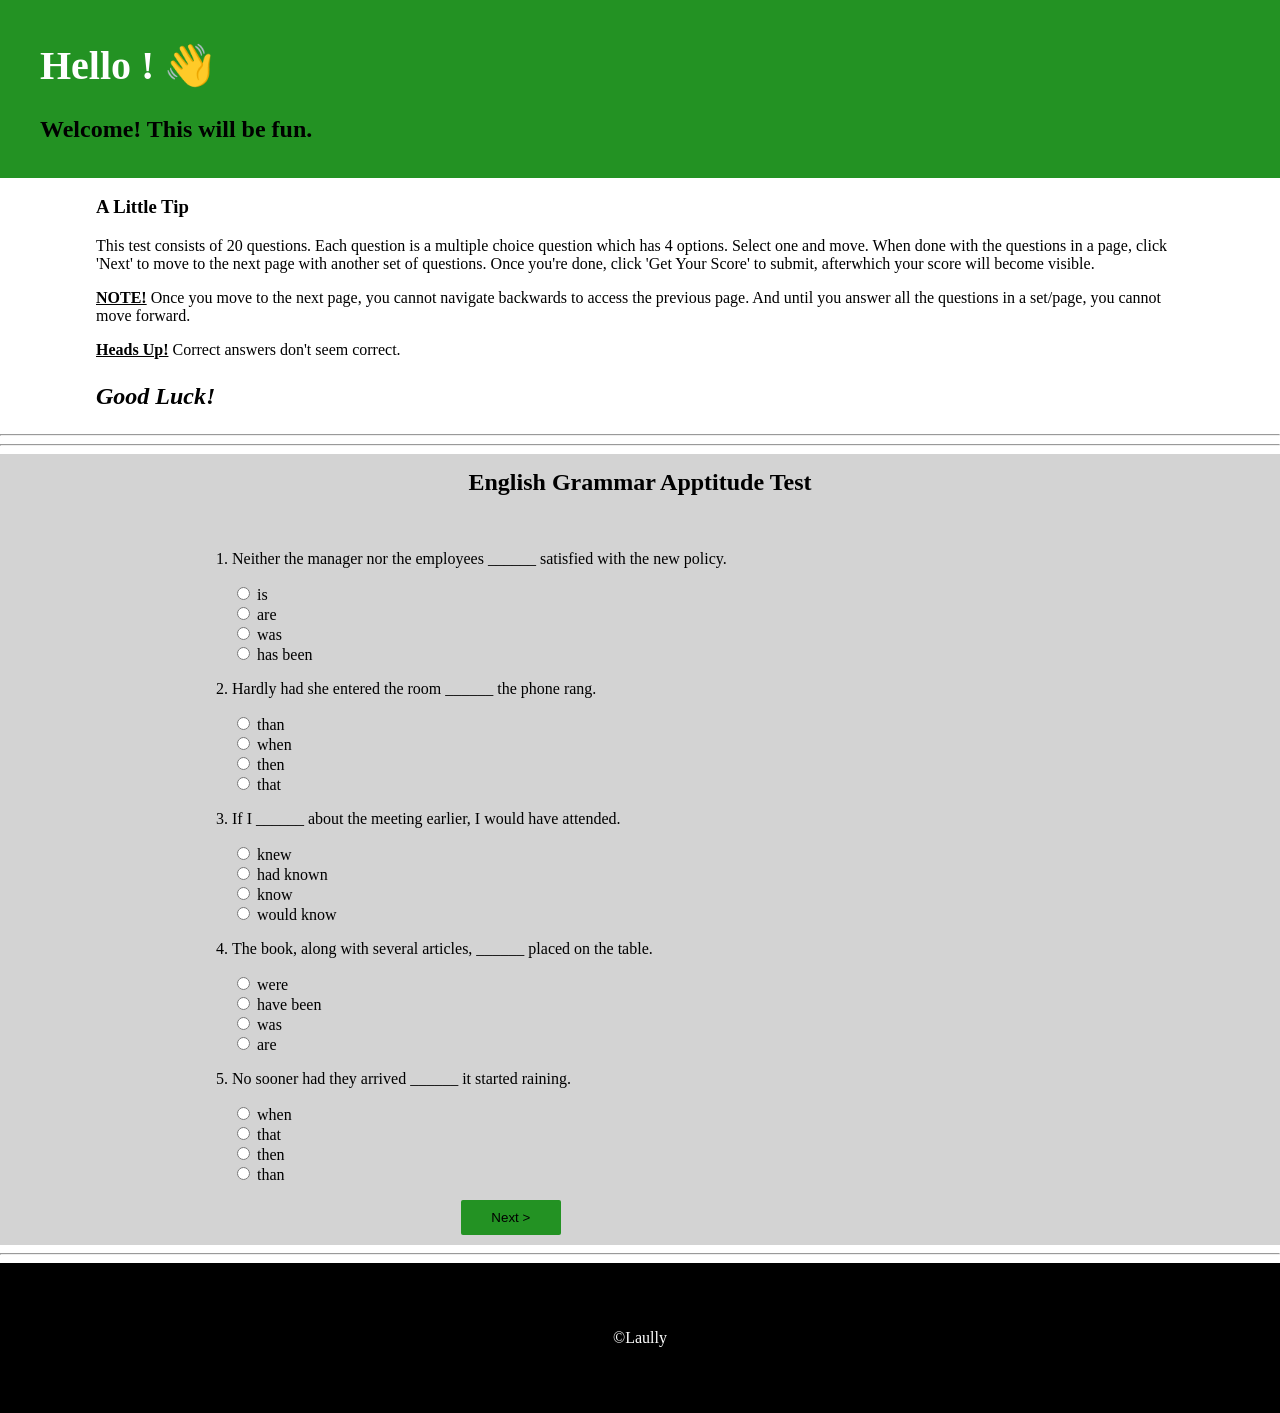
<file: Quiz_app/Quiz_app_grammar1/grammar_quiz1.html>
<!DOCTYPE html>
  <html lang="en">
    <head>
      <title>Grammar Quiz</title>
      <link rel="stylesheet" type="text/css"  href="grammar_quiz1.css"/>
      <link rel="" href=""/>
      <meta name="viewport" content="width=device-width, initial-scale=1.0">
      <meta charset="UTF-8">
    </head>
    <body>
      <div id="header">
        <h1>Hello <span id="firstname"></span>! &#128075;</h1>
        <h2>Welcome! This will be fun.</h2>
      </div>
      <script>
        const userData = JSON.parse(localStorage.getItem('userData'));
        document.getElementById('firstname').innerText = userData.firstName;
      </script>
      <div id="content-container">
        <div id="preamble">
          <h3>A Little Tip</h3>
          <p>This test consists of 20 questions. Each question is a multiple choice question which has 4 options. Select one and move. When done with the questions in a page, 
            click 'Next' to move to the next page with another set of questions. Once you're done, click 'Get Your Score' to submit, afterwhich your score will become visible.
          </p>
          <p><span>NOTE!</span> Once you move to the next page, you cannot navigate backwards to access the previous page. And until you answer all the questions in a set/page, 
            you cannot move forward.</p>
          <p><span>Heads Up!</span> Correct answers don't seem correct.</p>
          <p><b><i>Good Luck!</i></b></p>
        </div><hr><hr>
        <div id="mother">
          <div id="quiz-content">
            <h2>English Grammar Apptitude Test</h2><br>
            <form action="">
              <ol type="1">
                <li id="q1">
                  <p>Neither the manager nor the employees ______ satisfied with the new policy.</p>
                  <input type="radio" id="q1-a" name="q1" value="is" required>
                  <label for="q1-a">is</label><br>
                  <input type="radio" id="q1-b" name="q1" value="are" class="correct" required>
                  <label for="q1-b">are</label><br>
                  <input type="radio" id="q1-c" name="q1" value="was" required>
                  <label for="q1-c">was</label><br>
                  <input type="radio" id="q1-d" name="q1" value="has been" required>
                  <label for="q1-d">has been</label>
                </li>
                <li id="q2">
                  <p>Hardly had she entered the room ______ the phone rang.</p>
                  <input type="radio" id="q2-a" name="q2" value="than" required>
                  <label for="q2-a">than</label><br>
                  <input type="radio" id="q2-b" name="q2" value="when" class="correct" required>
                  <label for="q2-b">when</label><br>
                  <input type="radio" id="q2-c" name="q2" value="then" required>
                  <label for="q2-c">then</label><br>
                  <input type="radio" id="q2-d" name="q2" value="that" required>
                  <label for="q2-d">that</label>
                </li>
                <li id="q3">
                  <p>If I ______ about the meeting earlier, I would have attended.</p>
                  <input type="radio" id="q3-a" name="q3" value="knew" required>
                  <label for="q3-a">knew</label><br>
                  <input type="radio" id="q3-b" name="q3" value="had known" class="correct" required>
                  <label for="q3-b">had known</label><br>
                  <input type="radio" id="q3-c" name="q3" value="know" required>
                  <label for="q3-c">know</label><br>
                  <input type="radio" id="q3-d" name="q3" value="would know" required>
                  <label for="q3-d">would know</label>
                </li>
                <li id="q4">
                  <p>The book, along with several articles, ______ placed on the table.</p>
                  <input type="radio" id="q4-a" name="q4" value="were" required>
                  <label for="q4-a">were</label><br>
                  <input type="radio" id="q4-b" name="q4" value="have been" required>
                  <label for="q4-b">have been</label><br>
                  <input type="radio" id="q4-c" name="q4" value="was" class="correct" required>
                  <label for="q4-c">was</label><br>
                  <input type="radio" id="q4-d" name="q4" value="are" required>
                  <label for="q4-d">are</label>
                </li>
                <li id="q5">
                  <p>No sooner had they arrived ______ it started raining.</p>
                  <input type="radio" id="q5-a" name="q5" value="when" required>
                  <label for="q5-a">when</label><br>
                  <input type="radio" id="q5-b" name="q5" value="that" required>
                  <label for="q5-b">that</label><br>
                  <input type="radio" id="q5-c" name="q5" value="then" required>
                  <label for="q5-c">then</label><br>
                  <input type="radio" id="q5-d" name="q5" value="than" class="correct" required>
                  <label for="q5-d">than</label>
                </li>
              </ol>
            </form>
            <button type="button" onclick="storeAnswers()">Next ></button>
            <!--<button type="button" onclick="reveal()">reveal</button>
            <p id="reveal"></p>-->
            <script>
              function storeAnswers() {
                const correctAnswers1 = ['are', 'when', 'had known', 'was', 'than'];
                const selectedAnswers1 = [];
                const correctSelects1to5 = [];
                const allQuestions = document.getElementsByTagName('li');
                for (var i = 0; i < allQuestions.length; i++) {
                  let eachQuestion = allQuestions[i];
                  /*Another more complex but efficient way is below:
                  let eachQuestionAllOptions = eachQuestion.querySelectorAll('input');    -> access all the options in each question and store them in a variable,
                  for (var j = 0; j < eachQuestionAllOptions.length; j++) {  
                    let eachQuestionEachOption = eachQuestionAllOptions[i];               -> iterate through all the options, accessing them individually,
                    if (eachQuestionEachOption.checked) {                                 -> If an option is checked (selected by user), it's value is added to the
                      selectedAnswers1.push(eachQuestionEachOption.value)                     'selectedAnswers1' array and stored there,
                    } else {
                      selectedAnswers.push(null)                                          -> if not, 'null' is added and stored there.
                    }*/
                  let selectedOption = eachQuestion.querySelector('input:checked')  // This, however, goes straight to seek out the checked option in each question and stores it,
                  let correctOption = eachQuestion.querySelector('input.correct')
                  if (selectedOption)   {                                           // If found...
                    selectedAnswers1.push(selectedOption.value)                     // it's value is added to the 'selectedAnswers1' array and stored there,
                  } else {
                    selectedAnswers1.push(null)                                     // If not, 'null' is added and stored there.
                  }
                  /*Shorter version of the conditional statement above is seen below:
                  selectedAnswers1.push(selectedOptiion ? selectedOptiion.value : null)*/         // Conditions and execution all in one line.
                  if (selectedOption && correctOption && selectedOption.value == correctOption.value) {
                    correctSelects1to5.push(selectedOption.value)
                    localStorage.setItem('correctSelects1to5', JSON.stringify(correctSelects1to5))
                  }
                }
                if (selectedAnswers1[0] == null || selectedAnswers1[1] == null || selectedAnswers1[2] == null || selectedAnswers1[3] == null || selectedAnswers1[4] == null) {
                  alert('Please answer all questions in this set!')
                } else {
                  localStorage.setItem('selectedAnswers1', JSON.stringify(selectedAnswers1))
                  localStorage.setItem('correctAnswers1', JSON.stringify(correctAnswers1))
                  window.location.href = '../Quiz_app_grammar2/grammar_quiz2.html';
                }
              }/*
              function reveal() {
                const rightSelects1to5 = [];
                const allTheQuestions = document.getElementsByTagName('li');
                for (var i = 0; i < allTheQuestions.length; i++) {
                  let oneQuestion = allTheQuestions[i];
                  let pickedOption = oneQuestion.querySelector('input:checked')
                  let rightOption = oneQuestion.querySelector('input.correct')
                  if (pickedOption && rightOption && pickedOption.value == rightOption.value) {
                    rightSelects1to5.push(pickedOption.value)
                  }
                }
                document.getElementById('reveal').innerHTML = rightSelects1to5;
              }*/
              window.history.pushState(null, '', '');      // }
              window.history.pushState(null, '', '');      // } -> Creates a history of 5 fake pages so the browser thinks 5 new pages have been created after the current one;
              window.history.pushState(null, '', '');      // } ...the browseer thinks the tab is 5 pages ahead. Without the fake browser history, browsers will only see pages
              window.history.pushState(null, '', '');      // } opened from live servers as part of browser history, not from local computer files
              window.history.pushState(null, '', '');      // }
              window.addEventListener('popstate', function () {          /* Listens for when user tries to navigate to previous page... When this happens, browser thinks 
                it's navigating a page backwards (according to the history created). But in reality, the fake pages are being removed*/
                alert('You are not allowed to go back during the quiz!');      // Alerts user
              });
              /* Each time the user clicks on the arrow to navigate backwards, a fake page is removed repeatedly until the last fake page is removed -- at which point, the 
                browser will think it has navigated back to the first page (according to it's history)--, at which point, clicking the same arrow will not trigger the popstate
                event because it will navigate to a real page that's not in it's history (not a fake one.*/
            </script>
          </div>
        </div>
      </div>
      <div id="extra"></div><hr>
      <div id="footer">
        <p>&copy;Laully</p>
      </div>
    </body>
  </html>
</file>
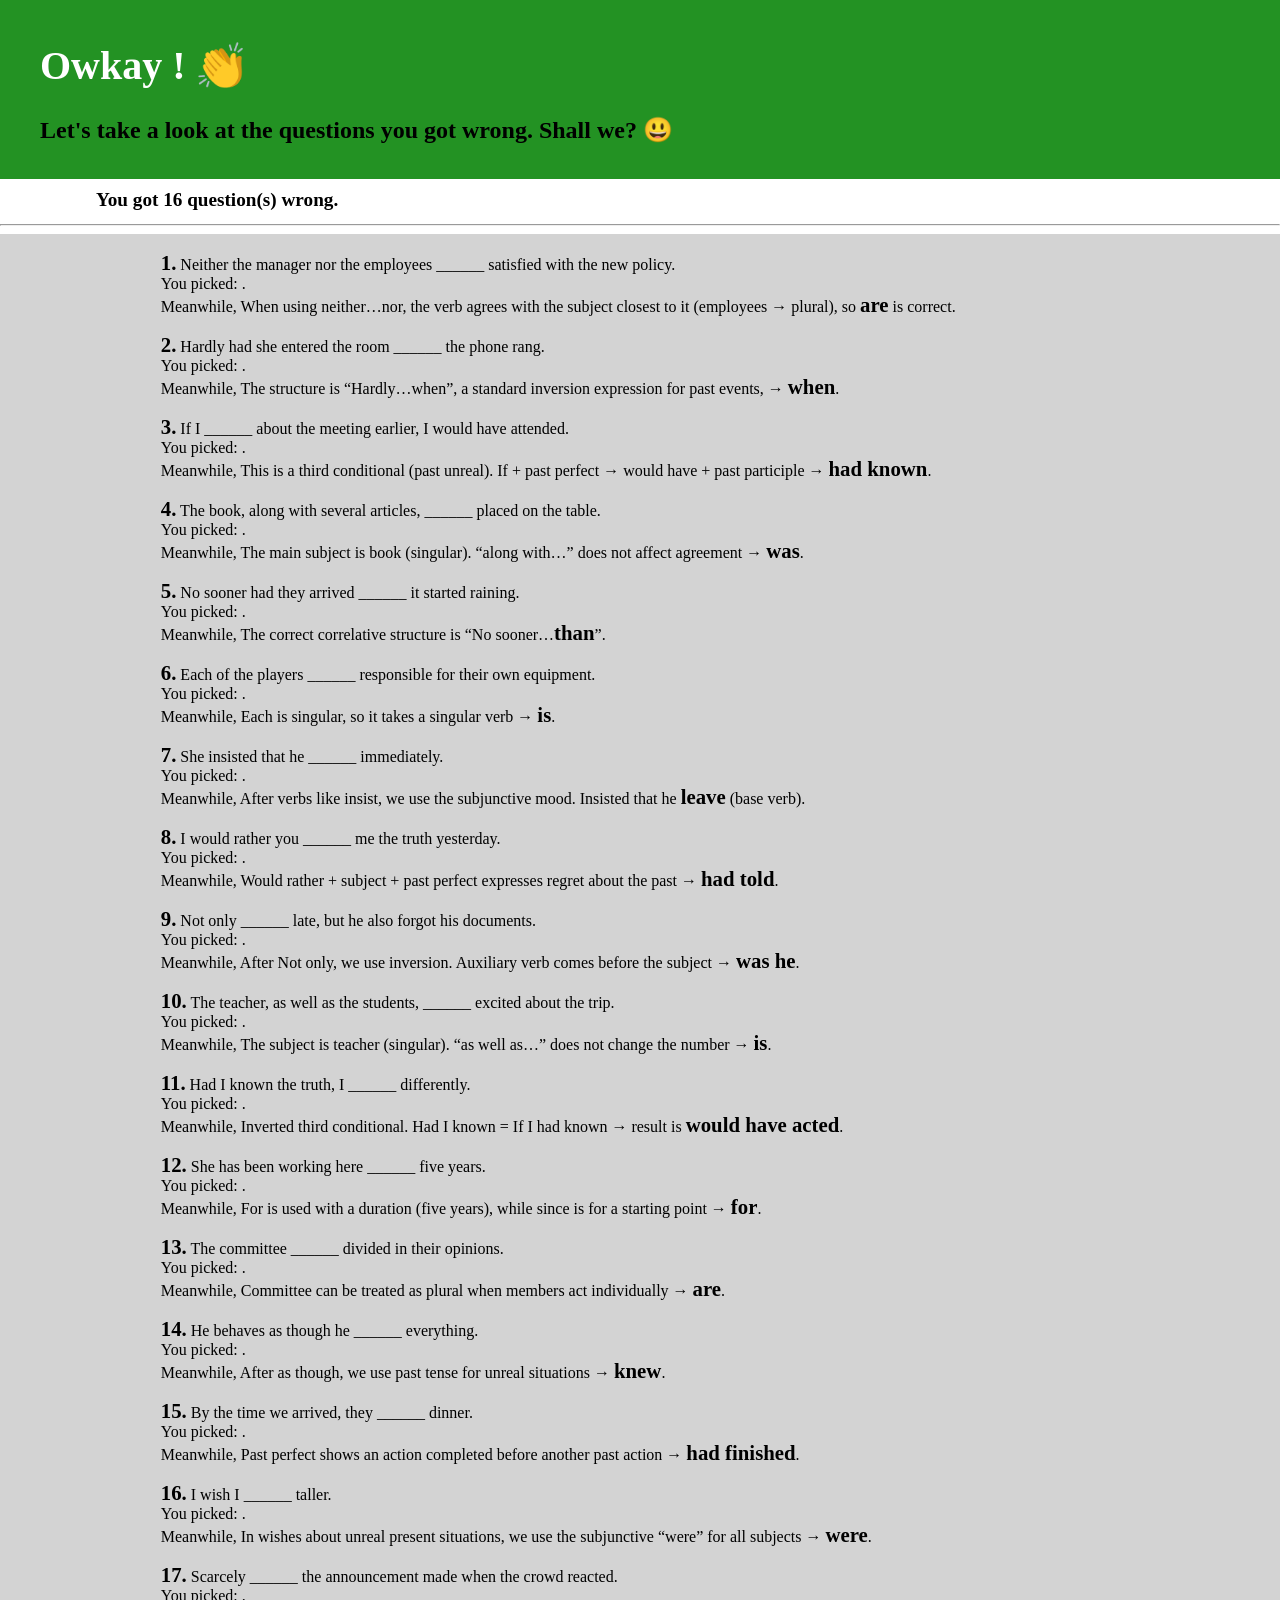
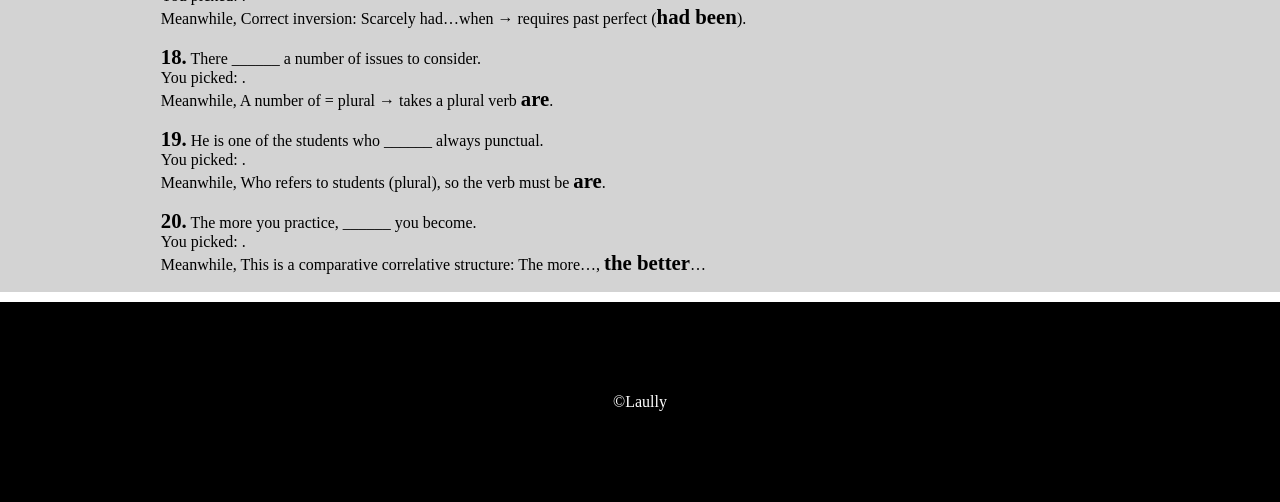
<file: Quiz_app/Quiz_app_review/review.html>
<!DOCTYPE html>
  <html lang="en">
    <head>
      <title>Grammar Quiz Review</title>
      <link rel="stylesheet" type="text/css"  href="review.css"/>
      <link rel="" href=""/>
      <meta name="viewport" content="width=device-width, initial-scale=1.0">
      <meta charset="UTF-8">
    </head>
    <body>
      <div id="header">
        <h1>Owkay <span id="firstname"></span>! &#128079;</h1>
        <h2>Let's take a look at the questions you got wrong. Shall we? <span>&#128515;</span></h2>
      </div>
      <script>
        const userData = JSON.parse(localStorage.getItem('userData'));
        document.getElementById('firstname').innerText = userData.firstName;
      </script>
      <div id="mother">
        <div id="preamble"><p>You got <span id="pre-s"></span>wrong.</p></div><hr>
        <div id="content">
          <!--<p id="test-reveal1"></p>
          <p id="test-reveal2"></p>-->
          <div id="inner-content">
            <p id="q1"><b>1.</b> Neither the manager nor the employees ______ satisfied with the new policy.<br>You picked: <span id="q1_s"></span>.<br> Meanwhile, When using neither…nor, the verb agrees with the subject closest to it (employees → plural), so <b class="correct">are</b> is correct.</p>
            <p id="q2"><b>2.</b> Hardly had she entered the room ______ the phone rang.<br>You picked: <span id="q2_s"></span>.<br> Meanwhile, The structure is “Hardly…when”, a standard inversion expression for past events, → <b class="correct">when</b>.</p>
            <p id="q3"><b>3.</b> If I ______ about the meeting earlier, I would have attended.<br>You picked: <span id="q3_s"></span>.<br> Meanwhile, This is a third conditional (past unreal). If + past perfect → would have + past participle → <b class="correct">had known</b>.</p>
            <p id="q4"><b>4.</b> The book, along with several articles, ______ placed on the table.<br>You picked: <span id="q4_s"></span>.<br> Meanwhile, The main subject is book (singular). “along with…” does not affect agreement → <b class="correct">was</b>.</p>
            <p id="q5"><b>5.</b> No sooner had they arrived ______ it started raining.<br>You picked: <span id="q5_s"></span>.<br> Meanwhile, The correct correlative structure is “No sooner…<b class="correct">than</b>”.</p>
            <p id="q6"><b>6.</b> Each of the players ______ responsible for their own equipment.<br>You picked: <span id="q6_s"></span>.<br> Meanwhile, Each is singular, so it takes a singular verb → <b class="correct">is</b>.</p>
            <p id="q7"><b>7.</b> She insisted that he ______ immediately.<br>You picked: <span id="q7_s"></span>.<br> Meanwhile, After verbs like insist, we use the subjunctive mood. Insisted that he <b class="correct">leave</b> (base verb).</p>
            <p id="q8"><b>8.</b> I would rather you ______ me the truth yesterday.<br>You picked: <span id="q8_s"></span>.<br> Meanwhile, Would rather + subject + past perfect expresses regret about the past → <b class="correct">had told</b>.</p>
            <p id="q9"><b>9.</b> Not only ______ late, but he also forgot his documents.<br>You picked: <span id="q9_s"></span>.<br> Meanwhile, After Not only, we use inversion. Auxiliary verb comes before the subject → <b class="correct">was he</b>.</p>
            <p id="q10"><b>10.</b> The teacher, as well as the students, ______ excited about the trip.<br>You picked: <span id="q10_s"></span>.<br> Meanwhile, The subject is teacher (singular). “as well as…” does not change the number → <b class="correct">is</b>.</p>
            <p id="q11"><b>11.</b> Had I known the truth, I ______ differently.<br>You picked: <span id="q11_s"></span>.<br> Meanwhile, Inverted third conditional. Had I known = If I had known → result is <b class="correct">would have acted</b>.</p>
            <p id="q12"><b>12.</b> She has been working here ______ five years.<br>You picked: <span id="q12_s"></span>.<br> Meanwhile, For is used with a duration (five years), while since is for a starting point → <b class="correct">for</b>.</p>
            <p id="q13"><b>13.</b> The committee ______ divided in their opinions.<br>You picked: <span id="q13_s"></span>.<br> Meanwhile, Committee can be treated as plural when members act individually → <b class="correct">are</b>.</p>
            <p id="q14"><b>14.</b> He behaves as though he ______ everything.<br>You picked: <span id="q14_s"></span>.<br> Meanwhile, After as though, we use past tense for unreal situations → <b class="correct">knew</b>.</p>
            <p id="q15"><b>15.</b> By the time we arrived, they ______ dinner.<br>You picked: <span id="q15_s"></span>.<br> Meanwhile, Past perfect shows an action completed before another past action → <b class="correct">had finished</b>.</p>
            <p id="q16"><b>16.</b> I wish I ______ taller.<br>You picked: <span id="q16_s"></span>.<br> Meanwhile, In wishes about unreal present situations, we use the subjunctive “were” for all subjects → <b class="correct">were</b>.</p>
            <p id="q17"><b>17.</b> Scarcely ______ the announcement made when the crowd reacted.<br>You picked: <span id="q17_s"></span>.<br> Meanwhile, Correct inversion: Scarcely had…when → requires past perfect (<b class="correct">had been</b>).</p>
            <p id="q18"><b>18.</b> There ______ a number of issues to consider.<br>You picked: <span id="q18_s"></span>.<br> Meanwhile, A number of = plural → takes a plural verb <b class="correct">are</b>.</p>
            <p id="q19"><b>19.</b> He is one of the students who ______ always punctual.<br>You picked: <span id="q19_s"></span>.<br> Meanwhile, Who refers to students (plural), so the verb must be <b class="correct">are</b>.</p>
            <p id="q20"><b>20.</b> The more you practice, ______ you become.<br>You picked: <span id="q20_s"></span>.<br> Meanwhile, This is a comparative correlative structure: The more…, <b class="correct">the better</b>…</p>
          </div>
        </div>
        <script>
          const correctAnswers1 = JSON.parse(localStorage.getItem('correctAnswers1'));
          const correctAnswers2 = JSON.parse(localStorage.getItem('correctAnswers2'));
          const correctAnswers3 = JSON.parse(localStorage.getItem('correctAnswers3'));
          const correctAnswers4 = JSON.parse(localStorage.getItem('correctAnswers4'));
          const selectedAnswers1 = JSON.parse(localStorage.getItem('selectedAnswers1'));
          const selectedAnswers2 = JSON.parse(localStorage.getItem('selectedAnswers2'));
          const selectedAnswers3 = JSON.parse(localStorage.getItem('selectedAnswers3'));
          const selectedAnswers4 = JSON.parse(localStorage.getItem('selectedAnswers4'));
          const correctSelects1to5 = JSON.parse(localStorage.getItem('correctSelects1to5'));
          const correctSelects6to10 = JSON.parse(localStorage.getItem('correctSelects6to10'));
          const correctSelects11to15 = JSON.parse(localStorage.getItem('correctSelects11to15'));
          const correctSelects16to20 = JSON.parse(localStorage.getItem('correctSelects16to20'));
          const allCorrectAnswers = [correctAnswers1, correctAnswers2, correctAnswers3, correctAnswers4].flat();
          const allSelectedAnswers = [selectedAnswers1, selectedAnswers2, selectedAnswers3, selectedAnswers4].flat();
          const allCorrectSelects = [correctSelects1to5, correctSelects6to10, correctSelects11to15, correctSelects16to20].flat();
          document.getElementById('pre-s').innerHTML = (20 - allCorrectSelects.length) + ' ' + 'question(s) ';
          const correctAnswers = {
            q1: correctAnswers1[0], q2: correctAnswers1[1], q3: correctAnswers1[2], q4: correctAnswers1[3], q5: correctAnswers1[4],
            q6: correctAnswers2[0], q7: correctAnswers2[1], q8: correctAnswers2[2], q9: correctAnswers2[3], q10: correctAnswers2[4],
            q11: correctAnswers3[0], q12: correctAnswers3[1], q13: correctAnswers3[2], q14: correctAnswers3[3], q15: correctAnswers3[4],
            q16: correctAnswers4[0], q17: correctAnswers4[1], q18: correctAnswers4[2], q19: correctAnswers4[3], q20: correctAnswers4[4],
          }
          const selectedAnswers = {
            q1: selectedAnswers1[0], q2: selectedAnswers1[1], q3: selectedAnswers1[2], q4: selectedAnswers1[3], q5: selectedAnswers1[4],
            q6: selectedAnswers2[0], q7: selectedAnswers2[1], q8: selectedAnswers2[2], q9: selectedAnswers2[3], q10: selectedAnswers2[4],
            q11: selectedAnswers3[0], q12: selectedAnswers3[1], q13: selectedAnswers3[2], q14: selectedAnswers3[3], q15: selectedAnswers3[4],
            q16: selectedAnswers4[0], q17: selectedAnswers4[1], q18: selectedAnswers4[2], q19: selectedAnswers4[3], q20: selectedAnswers4[4],
          }
            let allQuestionsCont = document.getElementById('inner-content');
            let allQuestions = allQuestionsCont.getElementsByTagName('p');
            let allQuestionsCorrects = document.getElementsByClassName('correct');  // All the elements where the correct answers are stored (question by question)
            let index = 0;  // Enables us to manually track the index of the array of the elements housing the correct answers for each question (currentQuestionCorrect)
            for (const q in selectedAnswers) {  // Loops through all properties/keys of the 'selectAnswers' object
              let currentQuestionSelected = selectedAnswers[q];  // The selected answer for each question
              let currentQuestionCorrect = allQuestionsCorrects[index];  // The element housing the correct answer for each question
              if (currentQuestionSelected == currentQuestionCorrect.innerHTML) {
                let currentQuestion = currentQuestionCorrect.closest('p');  // The question housing the correct answer. | 'closest('p')' targets the nearest ancestor
                currentQuestion.style.display = 'none';                       // that is a <p>; the parent in this case. 'parentElement' can be used here instead
              } else {
                let currentQuestion = currentQuestionCorrect.closest('p');
                currentQuestion.style.display = 'block';
                //document.getElementById('test-reveal1').innerHTML = allQuestionsCorrects;
                currentQuestion.getElementsByTagName('span')[0].innerHTML = '<b>' + currentQuestionSelected + '</b>';  // Updates the <span> in the current question
              }
              index++  // Increments the index so the element housing the correct answer for the current question corresponds with the selected answer for the current question
            }
                /*OTHER WAYS TO WRITE THE CODE ABOVE:
            2. Using the Object.keys() and array.forEach() methods:

            let allSelectedAnswersQuestions = Object.keys(selectedAnswers);  // Creates an array of all the 'selectedAnswers' object preperties 
            allSelectedAnswersQuestions.forEach((q, index) => { // Loops through the 'allQuestions' array | 'index' a is built-in argument here, not manually created
              let currentQuestionSelected = selectedAnswers[q];               //From here downwards is the same as method No. 1
              let currentQuestionCorrect = allQuestionsCorrects[index];
              if (currentQuestionSelected == currentQuestionCorrect.innerHTML) {
                let currentQuestion = currentQuestionCorrect.closest('p');
                currentQuestion.style.display = 'none';
              } else {
                let currentQuestion = currentQuestionCorrect.closest('p');
                currentQuestion.style.display = 'block';
                currentQuestion.getElementsByTagName('span')[0].innerHTML = '<b>' + currentQuestionSelected + '</b>';
              }
            });

            3. The Manual Way - Writing seperate if statements for each question:

            let q1Review = document.getElementById('q1'); let q6Review = document.getElementById('q6');
            let q2Review = document.getElementById('q2'); let q7Review = document.getElementById('q7');
            let q3Review = document.getElementById('q3'); let q8Review = document.getElementById('q8');
            let q4Review = document.getElementById('q4'); let q9Review = document.getElementById('q9');
            let q5Review = document.getElementById('q5'); let q10Review = document.getElementById('q10');
            let q11Review = document.getElementById('q11'); let q16Review = document.getElementById('q16');
            let q12Review = document.getElementById('q12'); let q17Review = document.getElementById('q17');
            let q13Review = document.getElementById('q13'); let q18Review = document.getElementById('q18');
            let q14Review = document.getElementById('q14'); let q19Review = document.getElementById('q19');
            let q15Review = document.getElementById('q15'); let q20Review = document.getElementById('q20');
          if (correctAnswers['q1'] && selectedAnswers['q1'] && correctAnswers['q1'] == selectedAnswers['q1']) {
            q1Review.style.display = 'none';
          } else {
            q1Review.style.display = 'block';
            document.getElementById('q1_s').innerHTML = '<b>' + selectedAnswers['q1'] + '</b>';
          }
          if (correctAnswers['q2'] && selectedAnswers['q2'] && correctAnswers['q2'] == selectedAnswers['q2']) {
            q2Review.style.display = 'none';
          } else {
            q2Review.style.display = 'block';
            document.getElementById('q2_s').innerHTML = '<b>' + selectedAnswers['q2'] + '</b>';
          }
          if (correctAnswers['q3'] && selectedAnswers['q3'] && correctAnswers['q3'] == selectedAnswers['q3']) {
            q3Review.style.display = 'none';
          } else {
            q3Review.style.display = 'block';
            document.getElementById('q3_s').innerHTML = '<b>' + selectedAnswers['q3'] + '</b>';
          }
          if (correctAnswers['q4'] && selectedAnswers['q4'] && correctAnswers['q4'] == selectedAnswers['q4']) {
            q4Review.style.display = 'none';
          } else {
            q4Review.style.display = 'block';
            document.getElementById('q4_s').innerHTML = '<b>' + selectedAnswers['q4'] + '</b>';
          }
          if (correctAnswers['q5'] && selectedAnswers['q5'] && correctAnswers['q5'] == selectedAnswers['q5']) {
            q5Review.style.display = 'none';
          } else {
            q5Review.style.display = 'block';
            document.getElementById('q5_s').innerHTML = '<b>' + selectedAnswers['q5'] + '</b>';
          }
          if (correctAnswers['q6'] && selectedAnswers['q6'] && correctAnswers['q6'] == selectedAnswers['q6']) {
            q6Review.style.display = 'none';
          } else {
            q6Review.style.display = 'block';
            document.getElementById('q6_s').innerHTML = '<b>' + selectedAnswers['q6'] + '</b>';
          }
          if (correctAnswers['q7'] && selectedAnswers['q7'] && correctAnswers['q7'] == selectedAnswers['q7']) {
            q7Review.style.display = 'none';
          } else {
            q7Review.style.display = 'block';
            document.getElementById('q7_s').innerHTML = '<b>' + selectedAnswers['q7'] + '</b>';
          }
          if (correctAnswers['q8'] && selectedAnswers['q8'] && correctAnswers['q8'] == selectedAnswers['q8']) {
            q8Review.style.display = 'none';
          } else {
            q8Review.style.display = 'block';
            document.getElementById('q8_s').innerHTML = '<b>' + selectedAnswers['q8'] + '</b>';
          }
          if (correctAnswers['q9'] && selectedAnswers['q9'] && correctAnswers['q9'] == selectedAnswers['q9']) {
            q9Review.style.display = 'none';
          } else {
            q9Review.style.display = 'block';
            document.getElementById('q9_s').innerHTML = '<b>' + selectedAnswers['q9'] + '</b>';
          }
          if (correctAnswers['q10'] && selectedAnswers['q10'] && correctAnswers['q10'] == selectedAnswers['q10']) {
            q10Review.style.display = 'none';
          } else {
            q10Review.style.display = 'block';
            document.getElementById('q10_s').innerHTML = '<b>' + selectedAnswers['q10'] + '</b>';
          }
          if (correctAnswers['q11'] && selectedAnswers['q11'] && correctAnswers['q11'] == selectedAnswers['q11']) {
            q11Review.style.display = 'none';
          } else {
            q11Review.style.display = 'block';
            document.getElementById('q11_s').innerHTML = '<b>' + selectedAnswers['q11'] + '</b>';
          }
          if (correctAnswers['q12'] && selectedAnswers['q12'] && correctAnswers['q12'] == selectedAnswers['q12']) {
            q12Review.style.display = 'none';
          } else {
            q12Review.style.display = 'block';
            document.getElementById('q12_s').innerHTML = '<b>' + selectedAnswers['q12'] + '</b>';
          }
          if (correctAnswers['q13'] && selectedAnswers['q13'] && correctAnswers['q13'] == selectedAnswers['q13']) {
            q13Review.style.display = 'none';
          } else {
            q13Review.style.display = 'block';
            document.getElementById('q13_s').innerHTML = '<b>' + selectedAnswers['q13'] + '</b>';
          }
          if (correctAnswers['q14'] && selectedAnswers['q14'] && correctAnswers['q14'] == selectedAnswers['q14']) {
            q14Review.style.display = 'none';
          } else {
            q14Review.style.display = 'block';
            document.getElementById('q14_s').innerHTML = '<b>' + selectedAnswers['q14'] + '</b>';
          }
          if (correctAnswers['q15'] && selectedAnswers['q15'] && correctAnswers['q15'] == selectedAnswers['q15']) {
            q15Review.style.display = 'none';
          } else {
            q15Review.style.display = 'block';
            document.getElementById('q15_s').innerHTML = '<b>' + selectedAnswers['q15'] + '</b>';
          }
          if (correctAnswers['q16'] && selectedAnswers['q16'] && correctAnswers['q16'] == selectedAnswers['q16']) {
            q16Review.style.display = 'none';
          } else {
            q16Review.style.display = 'block';
            document.getElementById('q16_s').innerHTML = '<b>' + selectedAnswers['q16'] + '</b>';
          }
          if (correctAnswers['q17'] && selectedAnswers['q17'] && correctAnswers['q17'] == selectedAnswers['q17']) {
            q17Review.style.display = 'none';
          } else {
            q17Review.style.display = 'block';
            document.getElementById('q17_s').innerHTML = '<b>' + selectedAnswers['q17'] + '</b>';
          }
          if (correctAnswers['q18'] && selectedAnswers['q18'] && correctAnswers['q18'] == selectedAnswers['q18']) {
            q18Review.style.display = 'none';
          } else {
            q18Review.style.display = 'block';
            document.getElementById('q18_s').innerHTML = '<b>' + selectedAnswers['q18'] + '</b>';
          }
          if (correctAnswers['q19'] && selectedAnswers['q19'] && correctAnswers['q19'] == selectedAnswers['q19']) {
            q19Review.style.display = 'none';
          } else {
            q19Review.style.display = 'block';
            document.getElementById('q19_s').innerHTML = '<b>' + selectedAnswers['q19'] + '</b>';
          }
          if (correctAnswers['q20'] && selectedAnswers['q20'] && correctAnswers['q20'] == selectedAnswers['q20']) {
            q20Review.style.display = 'none';
          } else {
            q20Review.style.display = 'block';
            document.getElementById('q20_s').innerHTML = '<b>' + selectedAnswers['q20'] + '</b>';
          }*/
          /*document.getElementById('test-reveal1').innerHTML = correctAnswers['q19'];
          document.getElementById('test-reveal2').innerHTML = selectedAnswers['q19'];*/
        </script>
      </div>
      <div id="extra"></div>
      <div id="footer">
        <p>&copy;Laully</p>
      </div>
    </body>
  </html>
</file>
<file: final_score.css>
* {
  box-sizing: border-box;
}
body {
  margin: 0;
}
#header {
  padding: 15px;
  background-color: rgb(35, 146, 35);
}
#header h1 {
  margin-left: 2%;
  font-size: 250%;
  font-family: cursive;
  font-weight: bold;
  color: white;
}
#header h2 {
  margin-left: 2%;
  color: black;
}
#content {
  width: 70%;
  margin: auto;
}
#score-cont, #animate-cont {
  background-color: lightgray;
  border: 1px solid transparent;
}
#content h2 {
  text-align: center;
  vertical-align: middle;
}
#score {
  font-size: 130%;
}
#animate {
  width: 70%;
  margin: auto;
  animation: show-percentage-score 2s ease-in-out 1;
}
#animate p {
  width: 60%;
  margin: 20px auto;
  font-size: 18vw;
  font-weight: bold;
}
#remark-cont {
  width: 80%;
  margin: auto;
}
#remark-cont p {
  font-size: 110%;
}
#remark span {
  font-size: 120%;
  font-weight: bold;
}
#review {
  border: none;
  border-radius: 2px;
  background-color: rgb(35, 146, 35);
  height: 50px;
  width: 100%;
  font-size: 110%;
}
#review a {
  color: black;
  text-decoration: none;
}
#review:hover {
  background-color: rgb(13, 80, 13);
}
#review:hover a {
  color: white;
  text-decoration: none;
}
#extra {
  height: 10px;
}
#footer {
  display: flex;
  align-items: center;
  justify-content: center;
  background-color: black;
  height: 500px;
  line-height: 130px;
}
#footer p {
  color: white;
  background-color: black;
}
@keyframes show-percentage-score {
  from {transform: scaleX(0) scaleY(0);}
  to {transform: scaleX(1) scaleY(1);}
}
</file>
<file: grammar_quiz1.css>
* {
  box-sizing: border-box;
}
body {
  margin: 0;
}
#header {
  padding: 15px;
  background-color: rgb(35, 146, 35);
}
#header h1 {
  margin-left: 2%;
  font-size: 250%;
  font-family: cursive;
  font-weight: bold;
  color: white;
}
#header h2 {
  margin-left: 2%;
  color: black;
}
#mother {
  background-color: lightgray;
  padding-top: 15px;
}
#preamble {
  width: 85%;
  margin: auto;
}
#preamble span {
  font-weight: bold;
  text-decoration: underline;
}
#preamble p:nth-child(5) {
  font-size: 150%;
}
#quiz-content {
  width: 70%;
  margin: auto;
}
#quiz-content h2 {
  text-align: center;
  margin-top: 0;
}
button {
  margin-left: 30%;
  border: none;
  border-radius: 2px;
  background-color: rgb(35, 146, 35);
  height: 35px;
  width: 100px;
}
button:hover {
  color: white;
}
#extra {
  height: 10px;
  background-color: lightgray;
}
#footer {
  display: flex;
  align-items: center;
  justify-content: center;
  background-color: black;
  height: 150px;
}
#footer p {
  color: white;
  background-color: black;
}
</file>
<file: grammar_quiz2.css>
* {
  box-sizing: border-box;
}
body {
  margin: 0;
}
#header {
  padding: 15px;
  background-color: rgb(35, 146, 35);
}
#header h1 {
  margin-left: 2%;
  font-size: 250%;
  font-family: cursive;
  font-weight: bold;
  color: white;
}
#header h2 {
  margin-left: 2%;
  color: black;
}
#mother {
  background-color: lightgray;
  padding-top: 15px;
}
#quiz-content {
  width: 70%;
  margin: auto;
}
#quiz-content h2 {
  text-align: center;
  margin-top: 0;
}
button {
  margin-left: 30%;
  border: none;
  border-radius: 2px;
  background-color: rgb(35, 146, 35);
  height: 35px;
  width: 100px;
}
button:hover {
  color: white;
}
#extra {
  height: 10px;
  background-color: lightgray;
}
#footer {
  display: flex;
  align-items: center;
  justify-content: center;
  background-color: black;
  height: 150px;
  line-height: 130px;
}
#footer p {
  color: white;
  background-color: black;
}
</file>
<file: grammar_quiz3.css>
* {
  box-sizing: border-box;
}
body {
  margin: 0;
}
#header {
  padding: 15px;
  background-color: rgb(35, 146, 35);
}
#header h1 {
  margin-left: 2%;
  font-size: 250%;
  font-family: cursive;
  font-weight: bold;
  color: white;
}
#header h2 {
  margin-left: 2%;
  color: black;
}
#mother {
  background-color: lightgray;
  padding-top: 15px;
}
#quiz-content {
  width: 70%;
  margin: auto;
}
#quiz-content h2 {
  text-align: center;
  margin-top: 0;
}
button {
  margin-left: 30%;
  border: none;
  border-radius: 2px;
  background-color: rgb(35, 146, 35);
  height: 35px;
  width: 100px;
}
button:hover {
  color: white;
}
#extra {
  height: 10px;
  background-color: lightgray;
}
#footer {
  display: flex;
  align-items: center;
  justify-content: center;
  background-color: black;
  height: 150px;
  line-height: 130px;
}
#footer p {
  color: white;
  background-color: black;
}
</file>
<file: grammar_quiz4.css>
* {
  box-sizing: border-box;
}
body {
  margin: 0;
}
#header {
  padding: 15px;
  background-color: rgb(35, 146, 35);
}
#header h1 {
  margin-left: 2%;
  font-size: 250%;
  font-family: cursive;
  font-weight: bold;
  color: white;
}
#header h2 {
  margin-left: 2%;
  color: black;
}
#mother {
  background-color: lightgray;
  padding-top: 15px;
}
#quiz-content {
  width: 70%;
  margin: auto;
}
#quiz-content h2 {
  text-align: center;
  margin-top: 0;
}
button {
  margin-left: 30%;
  border: none;
  font-weight: bold;
  border-radius: 2px;
  background-color: rgb(35, 146, 35);
  height: 50px;
  width: 250px;
}
button:hover {
  color: white;
}
#extra {
  height: 10px;
  background-color: lightgray;
}
#footer {
  display: flex;
  align-items: center;
  justify-content: center;
  background-color: black;
  height: 150px;
  line-height: 130px;
}
#footer p {
  color: white;
  background-color: black;
}
</file>
<file: quiz_app_home.css>
* {
  box-sizing: border-box;
}
body {
  margin: 0;
}
#header {
  padding: 15px;
  background-color: rgb(35, 146, 35);
}
#header h1 {
  margin-left: 2%;
  font-size: 250%;
  font-family: cursive;
  font-weight: bold;
  color: white;
}
#header h2 {
  margin-left: 2%;
  color: black;
}
#content {
  width: 80%;
  margin-top: 30px;
  margin-left: 10%;
}
#content p:first-child span {
  font-weight: bold;
}
form {
  width: 70%;
  margin: auto;
  padding: 20px 20px 20px 5%;
  background-color: lightgray;
}
.wrap {
  margin-top: 12px;
}
input[id=fname] {
  margin-left: 34px;
}
input[id=lname] {
  margin-left: 36px;
}
input[id=mail] {
  margin-left: 60px;
}
input[id=phone] {
  margin-left: 33px;
}
#level {
  height: 20px;
  width: 70px;
  margin-top: 3px;
}
input[type=submit] {
  height: 35px;
  width: 15%;
  border: none;
  color: white;
  background-color: rgb(35, 146, 35);
}
input[type=submit]:hover {
  background-color: rgb(13, 80, 13);
}
#footer {
  display: flex;
  align-items: center;
  justify-content: center;
  background-color: black;
  height: 300px;
  margin-top: 30px;
}
#footer p {
  color: white;
  background-color: black;
}
@media screen and (max-width: 1180px) {
  input[type=submit] {
    width: 18%;
  }
}
@media screen and (max-width: 980px) {
  input[type=submit] {
    width: 20%;
  }
}
@media screen and (max-width: 850px) {
  input[type=submit] {
    width: 23%;
  }
}
@media screen and (max-width: 750px) {
  .wrap {
    display: flex;
    flex-direction: column;
    margin-top: 3px;
  }
  input[id=fname], input[id=lname], input[id=mail], input[id=phone] {
    margin-top: 5px;
    margin-left: 0;
    width: 50%;
  }
  input[id=mname] {
    margin-top: 5px;
    width: 50%;
  }
  #not-edit {
    margin-top: 10px;
  }
  #level {
    margin-top: 3px;
  }
  input[type=submit] {
    width: 90%;
    margin: auto;
  }
}
</file>
<file: review.css>
* {
  box-sizing: border-box;
}
body {
  margin: 0;
}
#header {
  padding: 15px;
  background-color: rgb(35, 146, 35);
}
#header h1 {
  margin-left: 2%;
  font-size: 250%;
  font-family: cursive;
  font-weight: bold;
  color: white;
}
#header h2 {
  margin-left: 2%;
  color: black;
}
#preamble {
  background-color: white;
  width: 100%;
  padding: 10px 0;
}
#preamble p {
  height: 17px;
  width: 85%;
  margin: auto;
  font-size: 120%;
  font-weight: bold;
}
#content {
  background-color: lightgray;
  border: 1px solid transparent;
}
#inner-content {
  min-height: 500px;
  width: 75%;
  margin: auto;
}
#inner-content b:first-child {
  font-size: 130%;
}
#inner-content b:last-child {
  font-size: 130%;
}
#extra {
  height: 10px;
}
#footer {
  display: flex;
  align-items: center;
  justify-content: center;
  background-color: black;
  height: 200px;
  line-height: 130px;
}
#footer p {
  color: white;
  background-color: black;
}
</file>
<file: Quiz_app/Quiz_app_grammar1/grammar_quiz1.css>
* {
  box-sizing: border-box;
}
body {
  margin: 0;
}
#header {
  padding: 15px;
  background-color: rgb(35, 146, 35);
}
#header h1 {
  margin-left: 2%;
  font-size: 250%;
  font-family: cursive;
  font-weight: bold;
  color: white;
}
#header h2 {
  margin-left: 2%;
  color: black;
}
#mother {
  background-color: lightgray;
  padding-top: 15px;
}
#preamble {
  width: 85%;
  margin: auto;
}
#preamble span {
  font-weight: bold;
  text-decoration: underline;
}
#preamble p:nth-child(5) {
  font-size: 150%;
}
#quiz-content {
  width: 70%;
  margin: auto;
}
#quiz-content h2 {
  text-align: center;
  margin-top: 0;
}
button {
  margin-left: 30%;
  border: none;
  border-radius: 2px;
  background-color: rgb(35, 146, 35);
  height: 35px;
  width: 100px;
}
button:hover {
  color: white;
}
#extra {
  height: 10px;
  background-color: lightgray;
}
#footer {
  display: flex;
  align-items: center;
  justify-content: center;
  background-color: black;
  height: 150px;
}
#footer p {
  color: white;
  background-color: black;
}
</file>
<file: Quiz_app/Quiz_app_review/review.css>
* {
  box-sizing: border-box;
}
body {
  margin: 0;
}
#header {
  padding: 15px;
  background-color: rgb(35, 146, 35);
}
#header h1 {
  margin-left: 2%;
  font-size: 250%;
  font-family: cursive;
  font-weight: bold;
  color: white;
}
#header h2 {
  margin-left: 2%;
  color: black;
}
#preamble {
  background-color: white;
  width: 100%;
  padding: 10px 0;
}
#preamble p {
  height: 17px;
  width: 85%;
  margin: auto;
  font-size: 120%;
  font-weight: bold;
}
#content {
  background-color: lightgray;
  border: 1px solid transparent;
}
#inner-content {
  min-height: 500px;
  width: 75%;
  margin: auto;
}
#inner-content b:first-child {
  font-size: 130%;
}
#inner-content b:last-child {
  font-size: 130%;
}
#extra {
  height: 10px;
}
#footer {
  display: flex;
  align-items: center;
  justify-content: center;
  background-color: black;
  height: 200px;
  line-height: 130px;
}
#footer p {
  color: white;
  background-color: black;
}
</file>
